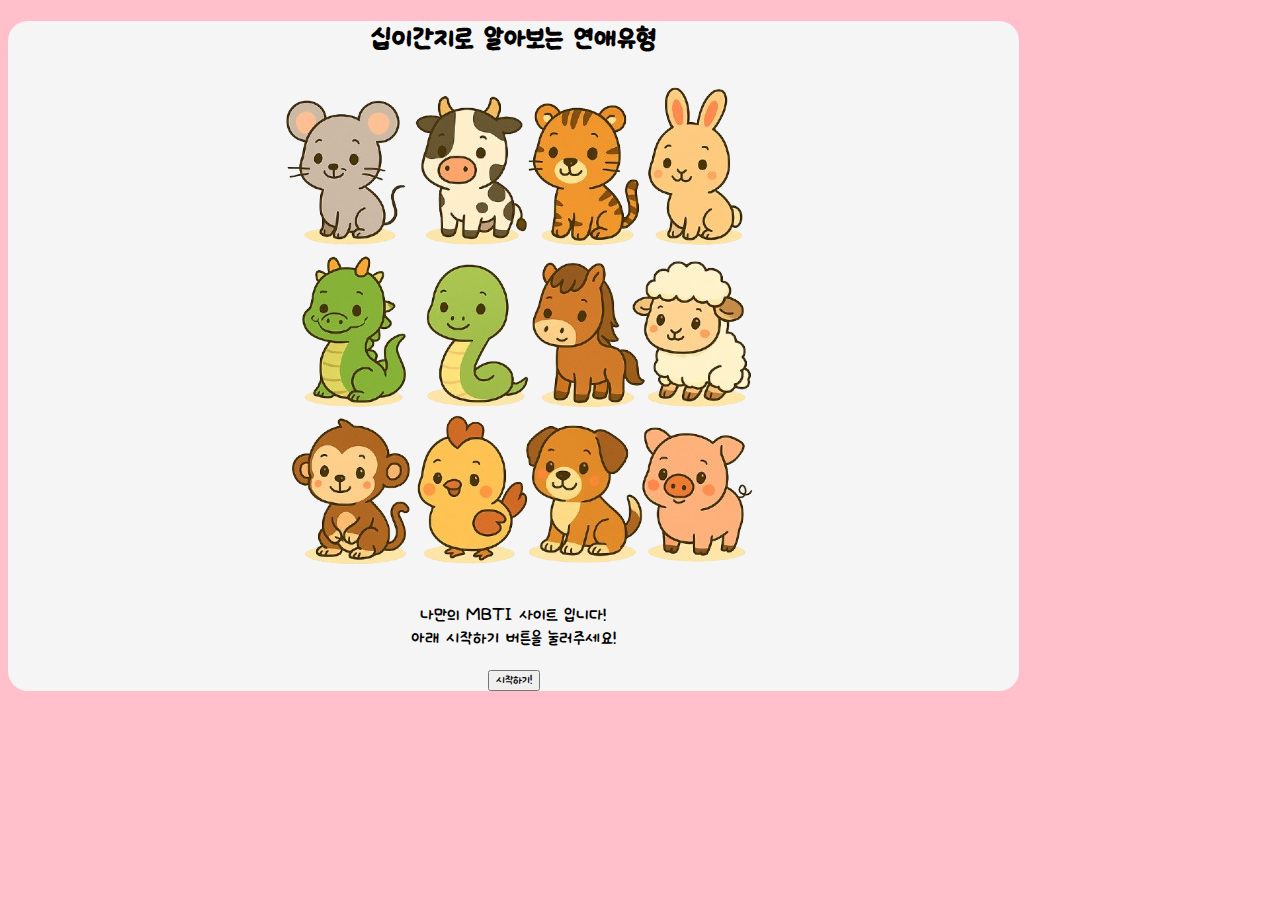
<file: index.html>
<!DOCTYPE html>
<html lang="ko" dir="ltr">

<head>
    <meta charset="utf-8">
    <meta name="viewport" content="width=device-width, initial-scale=1">
    <meta name="author" content="SeoilSoft">
    <meta name="keywords" content="십이간지 연애유형">
    <meta name="description" content="십이간지 연애유형">

    <!-- sns share -->
    <meta property="og:url" content="https://12animaltype.netlify.app" />
    <meta property="og:title" content="십이간지 연애유형" />
    <meta property="og:type" content="website" />
    <meta property="og:image" content="./img/main.png" />
    <meta property="og:description" content="십이간지로 알아보는 연애유형" />

    <!-- favicon -->
    <link rel="showrtcut icon" href="./img/favicon.ico">
    <link rel="apple-touch-icon-precomposed" href="./img/favicon.ico">

    <title>십이간지 연애유형</title>

    <!-- Bootstrap 제공 -->
    <link href="https://cdn.jsdelivr.net/npm/bootstrap@5.3.6/dist/css/bootstrap.min.css" rel="stylesheet"
        integrity="sha384-4Q6Gf2aSP4eDXB8Miphtr37CMZZQ5oXLH2yaXMJ2w8e2ZtHTl7GptT4jmndRuHDT" crossorigin="anonymous">

    <link rel="stylesheet" href="./css/default.css">
    <link rel="stylesheet" href="./css/main.css">
    <link rel="stylesheet" href="./css/qna.css">
    <link rel="stylesheet" href="./css/animation.css">
    <link rel="stylesheet" href="./css/result.css">
    <script src="https://t1.kakaocdn.net/kakao_js_sdk/2.7.5/kakao.min.js"
        integrity="sha384-dok87au0gKqJdxs7msEdBPNnKSRT+/mhTVzq+qOhcL464zXwvcrpjeWvyj1kCdq6"
        crossorigin="anonymous"></script>
    <script>
        Kakao.init('Jc224c78c731305fbf535f581bf6623b4');
        Kakao.isInitialized();
    </script>
</head>

<body>

    <div class="container">
        <!-- class="mx-auto: 여백 자동으로 중앙 -->
        <section id="main" class="mx-auto my-5 py-5 px-3">
            <h1>십이간지로 알아보는 연애유형</h3>
                <div class="col-lg-6 com-md-8 col-sm-10 col-12 mx-auto">
                    <img src="./img/main.png" alt="mainImage" class="img-fluid">
                </div>

                <p>
                    나만의 MBTI 사이트 입니다!<br>
                    아래 시작하기 버튼을 눌러주세요!


                </p>
                <button type="button" class="btn btn-outline-danger mt-3" onclick="begin()">시작하기!</button>


        </section>
        <section id="qna">
            <div class="status mx-auto mt-5">
                <div class="statusBar">

                </div>
            </div>
            <div class="qBox my-5 py-3 mx-auto">

            </div>

            <div class="answerBox">

            </div>


        </section>

        <section id="result" class="mx-auto my-5 py-5 px-3">
            <h1>당신의 결과는?!</h3>
                <div class="resultName">

                </div>
                <div id="resultImg" class="my-3 col-lg-6 com-md-8 col-sm-10 col-12 mx-auto">
                </div>
                <div class="resultDesc">
                </div>
                <button type="button" class="kakao mt-3 py-2 px-3" onclick="setShare()">공유하기!</button>

        </section>
        <script src="./js/data.js" charset="utf-8"></script>
        <script src="./js/start.js" charset="utf-8"></script>
        <script src="./js/share.js" charset="utf-8"></script>
    </div>
</body>

</html>
</file>
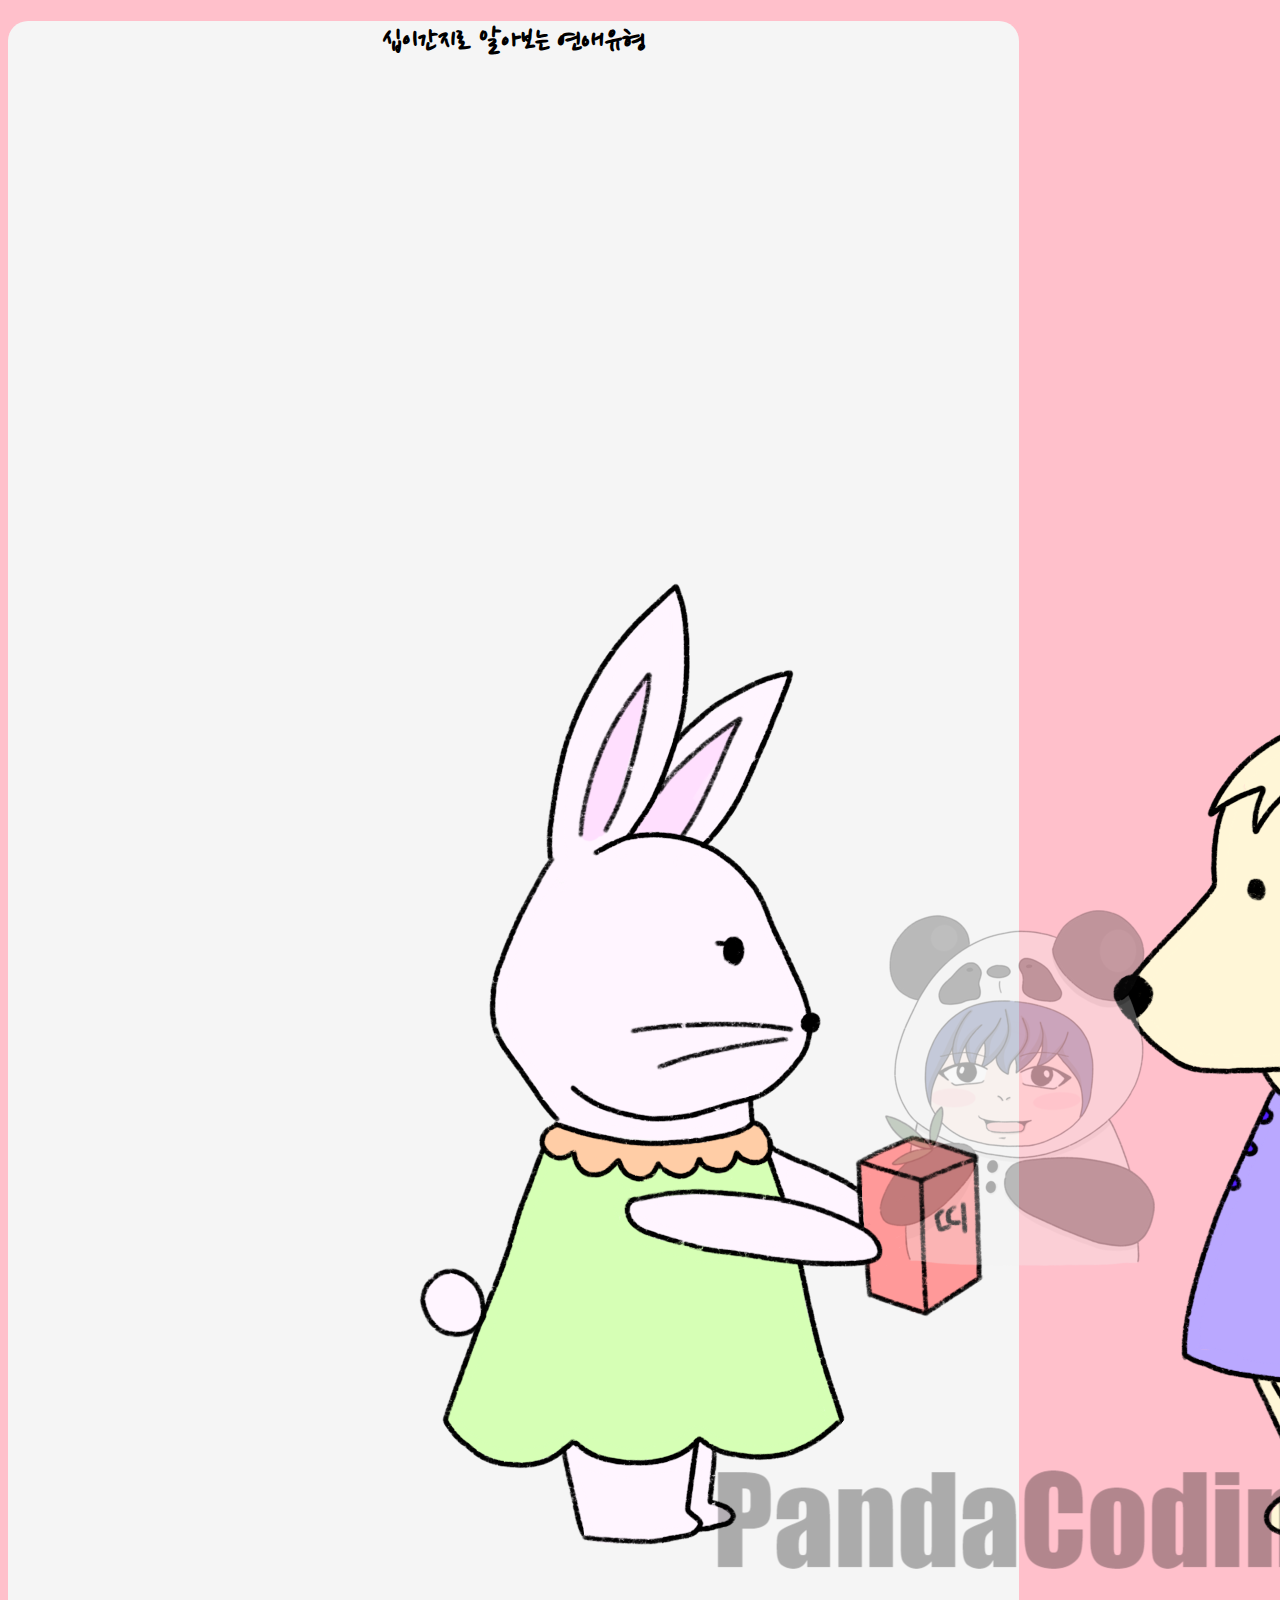
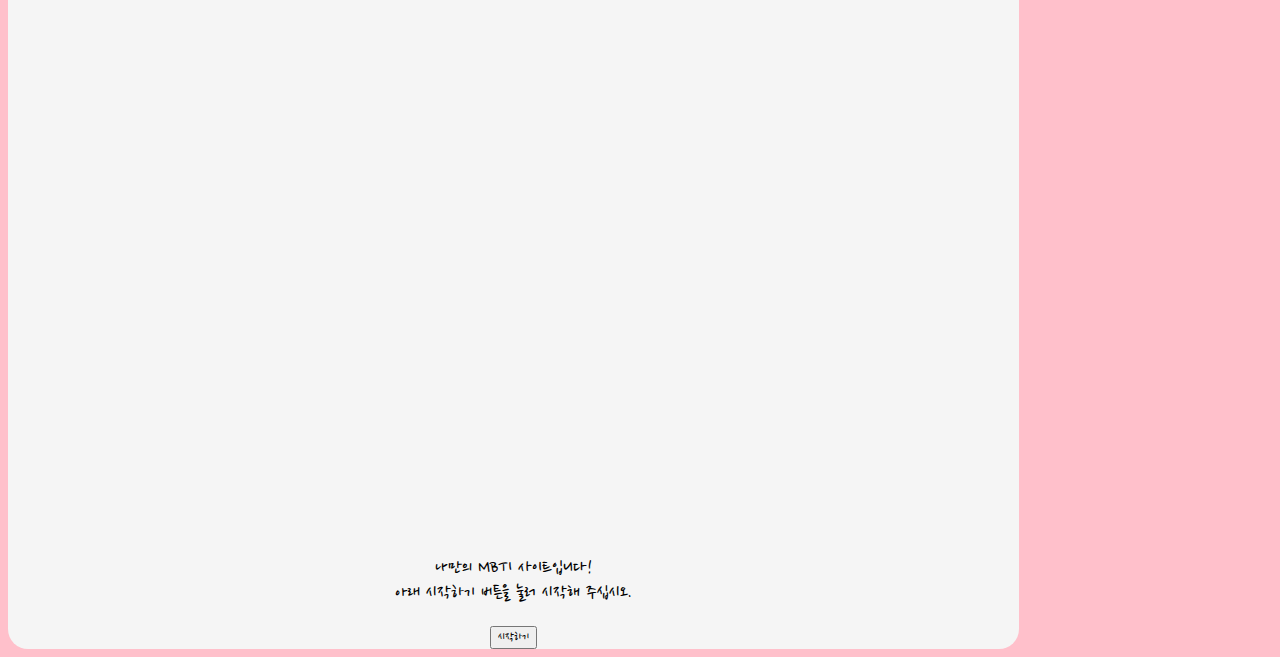
<file: 1. MyMBTI 참고용/MyMBTI-main/#1. Main Page/index.html>
<!DOCTYPE html>
<html lang="ko" dir="ltr">

<head>
  <meta charset="utf-8">
  <meta name="viewport" content="width=device-width, initial-scale=1">

  <title></title>
  <link href="https://cdn.jsdelivr.net/npm/bootstrap@5.0.0-beta2/dist/css/bootstrap.min.css" rel="stylesheet" integrity="sha384-BmbxuPwQa2lc/FVzBcNJ7UAyJxM6wuqIj61tLrc4wSX0szH/Ev+nYRRuWlolflfl" crossorigin="anonymous">
  <link rel="preconnect" href="https://fonts.gstatic.com">
  <link href="https://fonts.googleapis.com/css2?family=Nanum+Pen+Script&display=swap" rel="stylesheet">
  <link rel="stylesheet" href="./css/default.css">
  <link rel="stylesheet" href="./css/main.css">
</head>

<body>
  <div class="container">
    <section id="main" class="mx-auto my-5 py-5 px-3">
      <h1>십이간지로 알아보는 연애유형</h1>
      <div class="col-lg-6 col-md-8 col-sm-10 col-12 mx-auto">
        <img src="./img/main.png" alt="mainImage" class="img-fluid">
      </div>
      <p>
        나만의 MBTI 사이트입니다! <br>
        아래 시작하기 버튼을 눌러 시작해 주십시오.
      </p>
      <button type="button" class="btn btn-outline-danger mt-3" onclick="js:begin()">시작하기</button>
    </section>
    <section id="qna">
      <div class="status mx-auto mt-5">
        <div class="statusBar">
        </div>
      </div>
      <div class="qBox my-5 py-3 mx-auto">

      </div>
      <div class="answerBox">

      </div>
    </section>
    <section id="result">
      
    </section>
    <script src="./js/data.js" charset="utf-8"></script>
    <script src="./js/start.js" charset="utf-8"></script>
  </div>
</body>

</html>
</file>
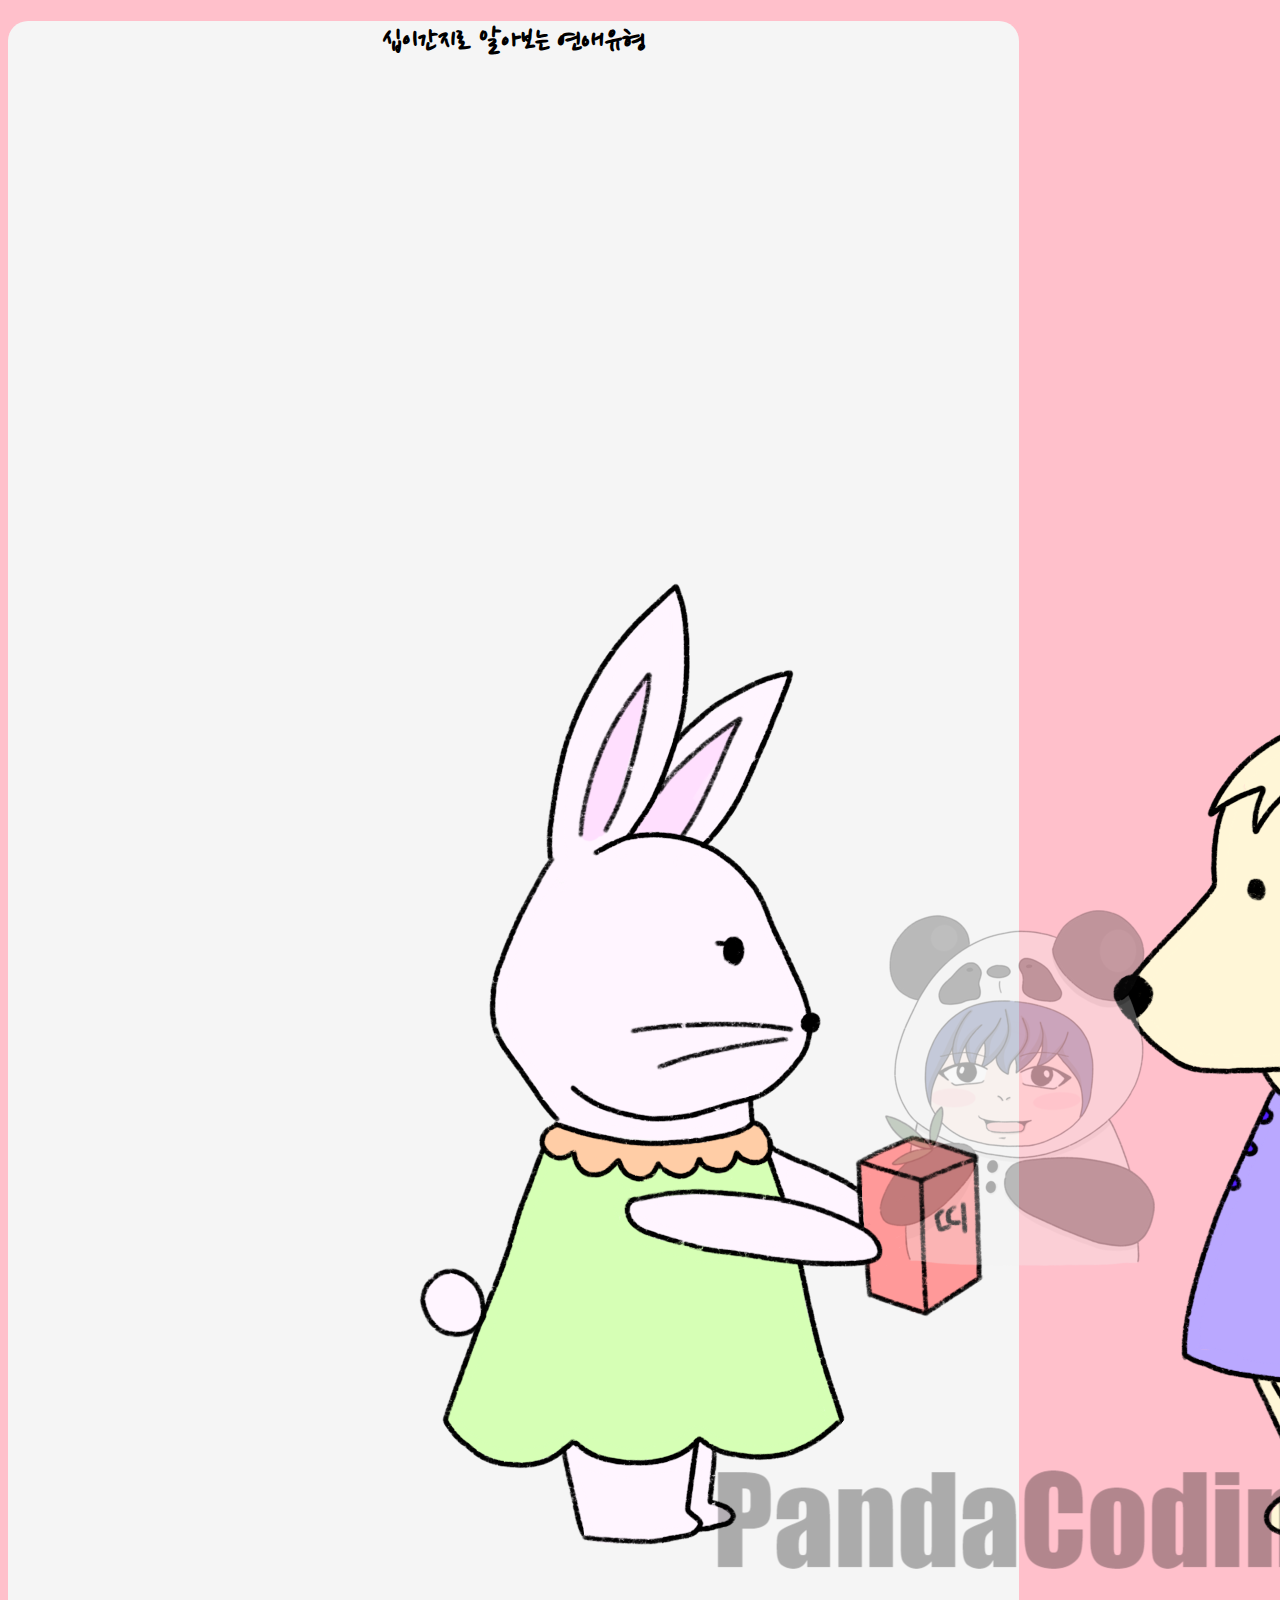
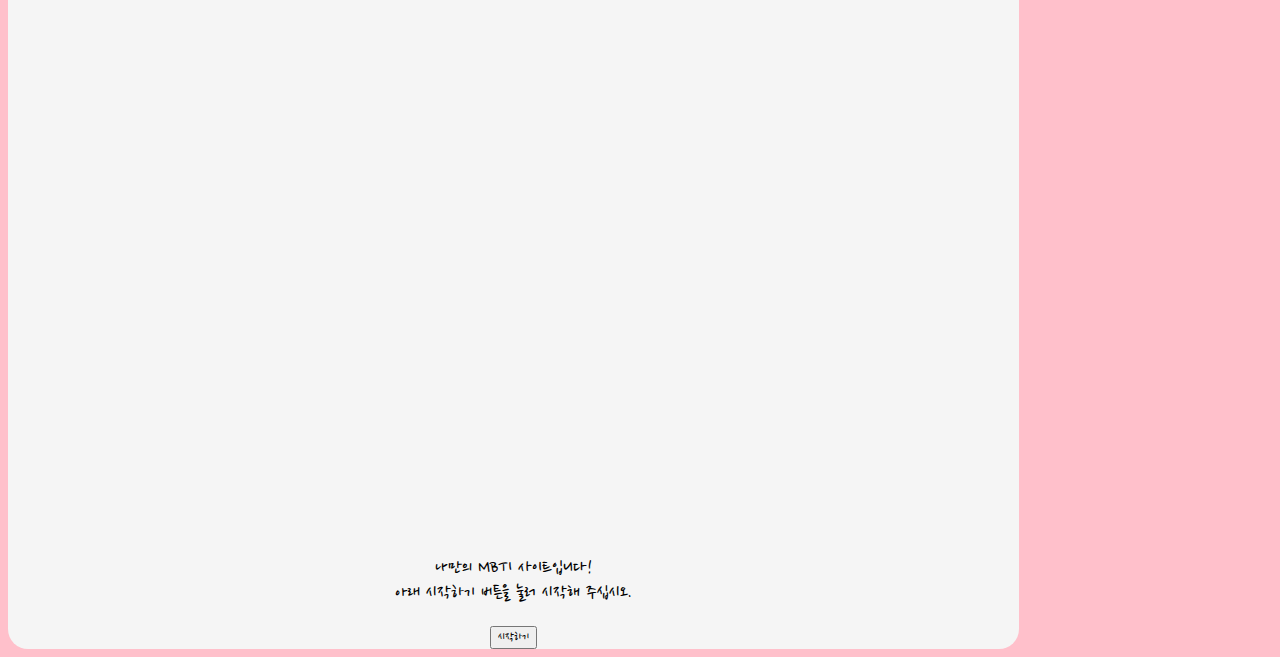
<file: 1. MyMBTI 참고용/MyMBTI-main/#2. QnA Page/index.html>
<!DOCTYPE html>
<html lang="ko" dir="ltr">

<head>
  <meta charset="utf-8">
  <meta name="viewport" content="width=device-width, initial-scale=1">

  <title></title>
  <link href="https://cdn.jsdelivr.net/npm/bootstrap@5.0.0-beta2/dist/css/bootstrap.min.css" rel="stylesheet" integrity="sha384-BmbxuPwQa2lc/FVzBcNJ7UAyJxM6wuqIj61tLrc4wSX0szH/Ev+nYRRuWlolflfl" crossorigin="anonymous">
  <link rel="preconnect" href="https://fonts.gstatic.com">
  <link href="https://fonts.googleapis.com/css2?family=Nanum+Pen+Script&display=swap" rel="stylesheet">
  <link rel="stylesheet" href="./css/default.css">
  <link rel="stylesheet" href="./css/main.css">
  <link rel="stylesheet" href="./css/qna.css">
  <link rel="stylesheet" href="./css/animation.css">
</head>

<body>
  <div class="container">
    <section id="main" class="mx-auto my-5 py-5 px-3">
      <h1>십이간지로 알아보는 연애유형</h1>
      <div class="col-lg-6 col-md-8 col-sm-10 col-12 mx-auto">
        <img src="./img/main.png" alt="mainImage" class="img-fluid">
      </div>
      <p>
        나만의 MBTI 사이트입니다! <br>
        아래 시작하기 버튼을 눌러 시작해 주십시오.
      </p>
      <button type="button" class="btn btn-outline-danger mt-3" onclick="js:begin()">시작하기</button>
    </section>
    <section id="qna">
      <div class="status mx-auto mt-5">
        <div class="statusBar">
        </div>
      </div>
      <div class="qBox my-5 py-3 mx-auto">

      </div>
      <div class="answerBox">

      </div>
    </section>
    <section id="result">
      
    </section>
    <script src="./js/data.js" charset="utf-8"></script>
    <script src="./js/start.js" charset="utf-8"></script>
  </div>
</body>

</html>
</file>
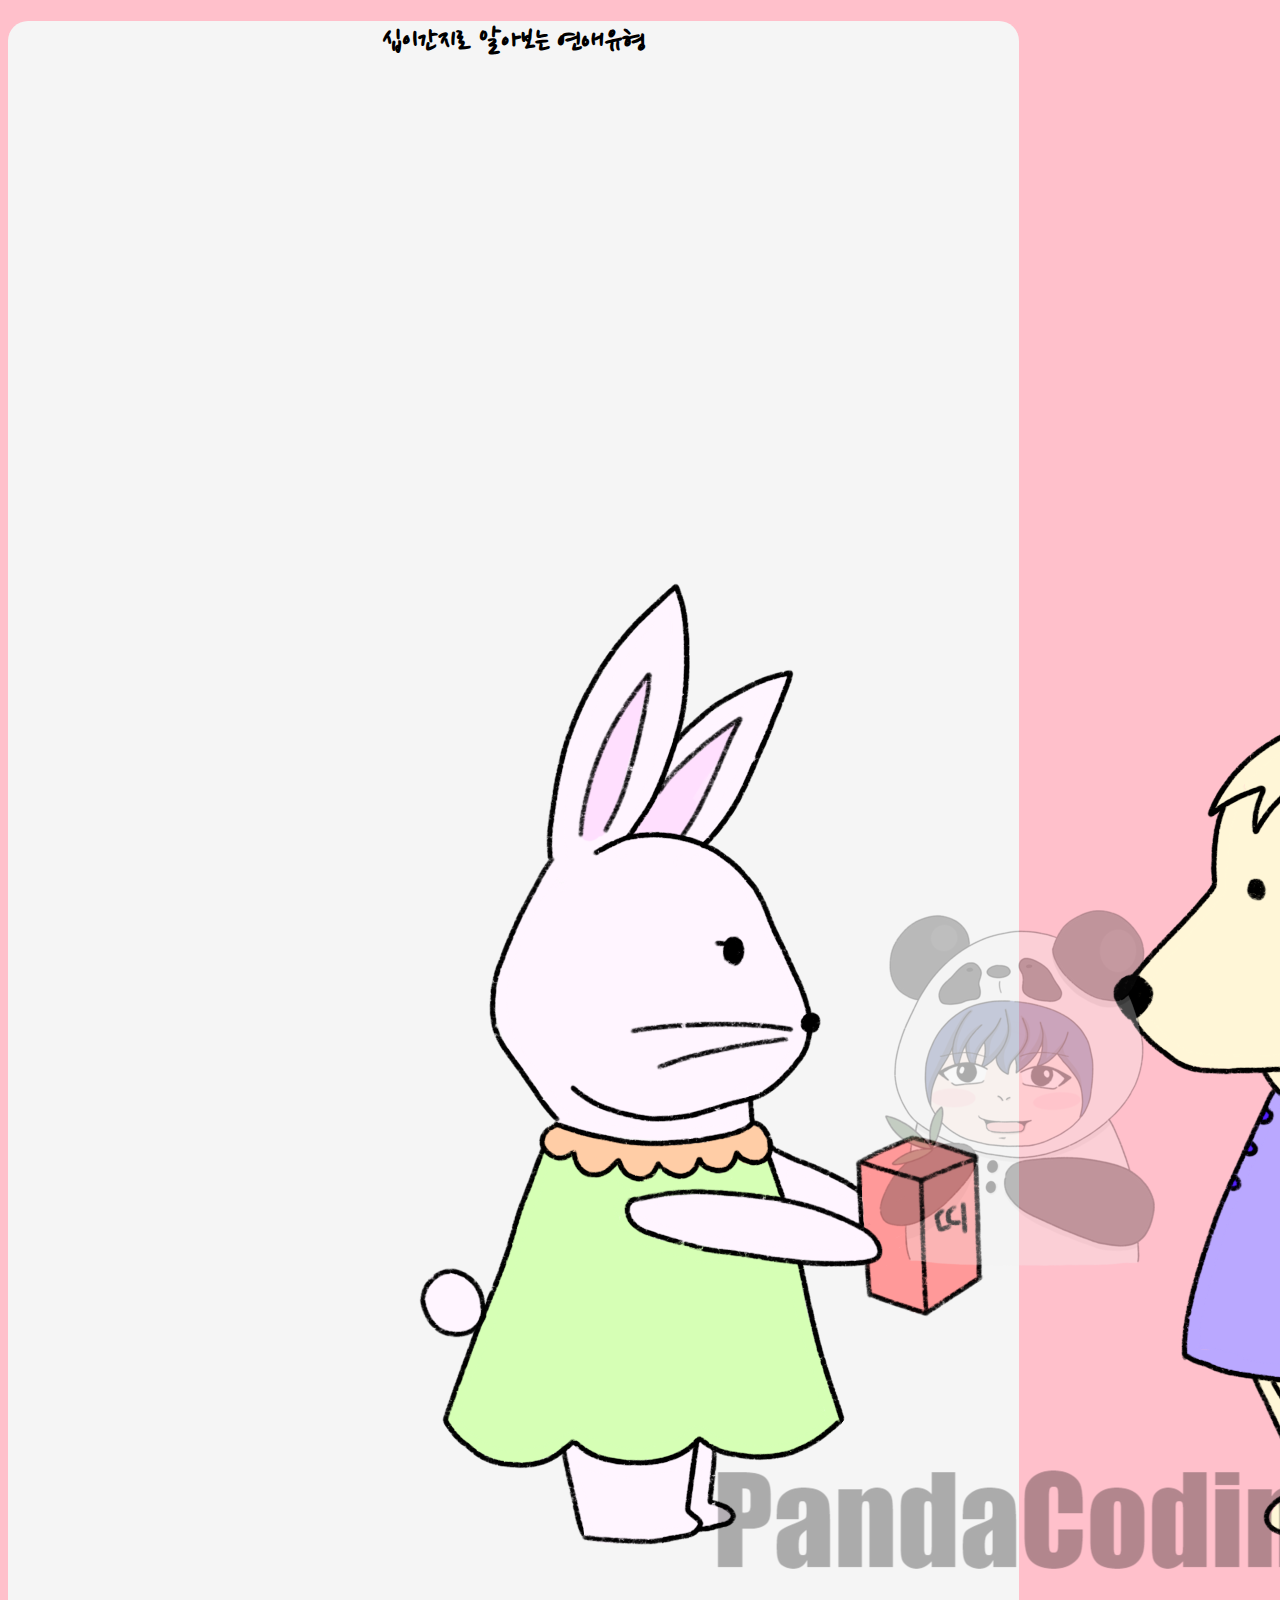
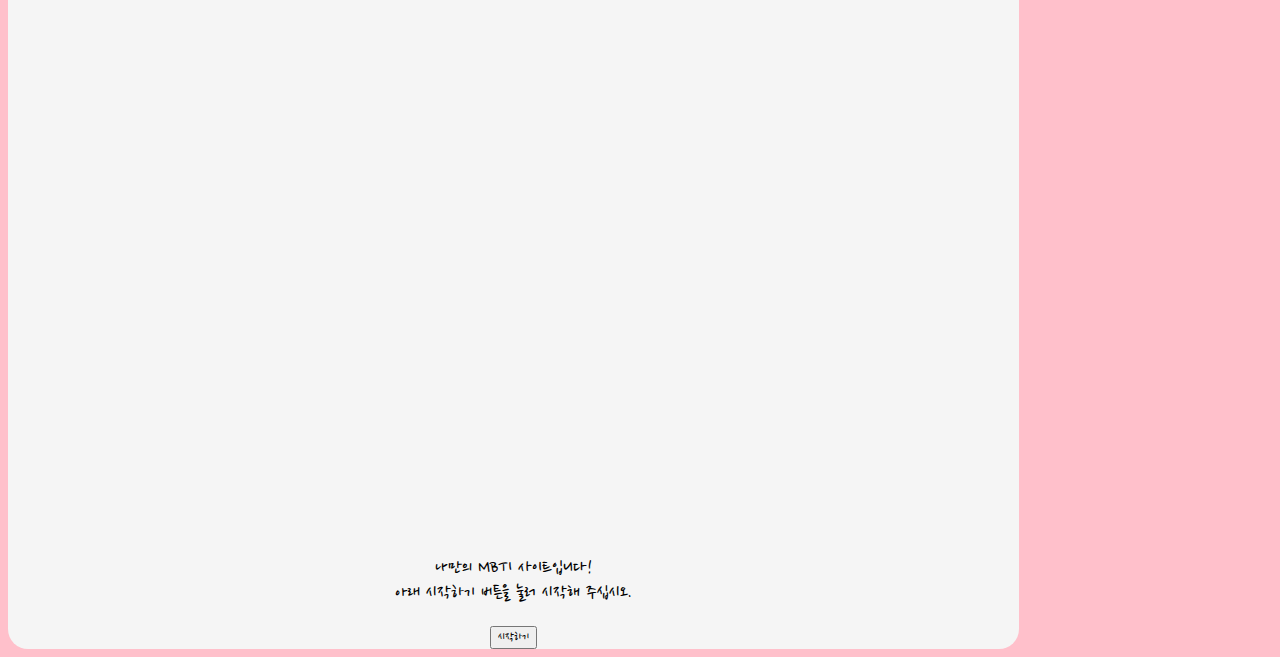
<file: 1. MyMBTI 참고용/MyMBTI-main/#4. Share Page/index.html>
<!DOCTYPE html>
<html lang="ko" dir="ltr">

<head>
  <meta charset="utf-8">
  <meta name="viewport" content="width=device-width, initial-scale=1">
  <meta name="author" content="PandaCoding">
  <meta name="keywords" content="십이간지 연애유형">
  <meta name="description" content="십이간지 연애유형">

  <!-- sns share -->
  <meta property="og:url" content="https://twelvelovetype.netlify.app" />
  <meta property="og:title" content="십이간지 연애유형" />
  <meta property="og:type" content="website" />
  <meta property="og:image" content="img/share.png" />
  <meta property="og:description" content="십이간지로 알아보는 연애유형" />

  <!--favicon-->
  <link rel="shortcut icon" href="img/favicon.ico">
  <link rel="apple-touch-icon-precomposed" href="img/favicon.ico" />

  <title>십이간지 연애유형</title>
  <link href="https://cdn.jsdelivr.net/npm/bootstrap@5.0.0-beta2/dist/css/bootstrap.min.css" rel="stylesheet" integrity="sha384-BmbxuPwQa2lc/FVzBcNJ7UAyJxM6wuqIj61tLrc4wSX0szH/Ev+nYRRuWlolflfl" crossorigin="anonymous">
  <link rel="preconnect" href="https://fonts.gstatic.com">
  <link href="https://fonts.googleapis.com/css2?family=Nanum+Pen+Script&display=swap" rel="stylesheet">
  <link rel="stylesheet" href="./css/default.css">
  <link rel="stylesheet" href="./css/main.css">
  <link rel="stylesheet" href="./css/qna.css">
  <link rel="stylesheet" href="./css/animation.css">
  <link rel="stylesheet" href="./css/result.css">
  <script src="https://developers.kakao.com/sdk/js/kakao.js"></script>
  <script>
    Kakao.init(JavaScript Key);
    Kakao.isInitialized();
  </script>
</head>

<body>
  <div class="container">
    <section id="main" class="mx-auto my-5 py-5 px-3">
      <h1>십이간지로 알아보는 연애유형</h1>
      <div class="col-lg-6 col-md-8 col-sm-10 col-12 mx-auto">
        <img src="./img/main.png" alt="mainImage" class="img-fluid">
      </div>
      <p>
        나만의 MBTI 사이트입니다! <br>
        아래 시작하기 버튼을 눌러 시작해 주십시오.
      </p>
      <button type="button" class="btn btn-outline-danger mt-3" onclick="js:begin()">시작하기</button>
    </section>
    <section id="qna">
      <div class="status mx-auto mt-5">
        <div class="statusBar">
        </div>
      </div>
      <div class="qBox my-5 py-3 mx-auto">

      </div>
      <div class="answerBox">

      </div>
    </section>
    <section id="result" class="mx-auto my-5 py-5 px-3">
      <h1>당신의 결과는?!</h1>
      <div class="resultname">

      </div>
      <div id="resultImg" class="my-3 col-lg-6 col-md-8 col-sm-10 col-12 mx-auto">

      </div>
      <div class="resultDesc">

      </div>
      <button type="button" class="kakao mt-3 py-2 px-3" onclick="js:setShare()">공유하기</button>
    </section>
    <script src="./js/data.js" charset="utf-8"></script>
    <script src="./js/start.js" charset="utf-8"></script>
    <script src="./js/share.js" charset="utf-8"></script>
  </div>
</body>

</html>
</file>
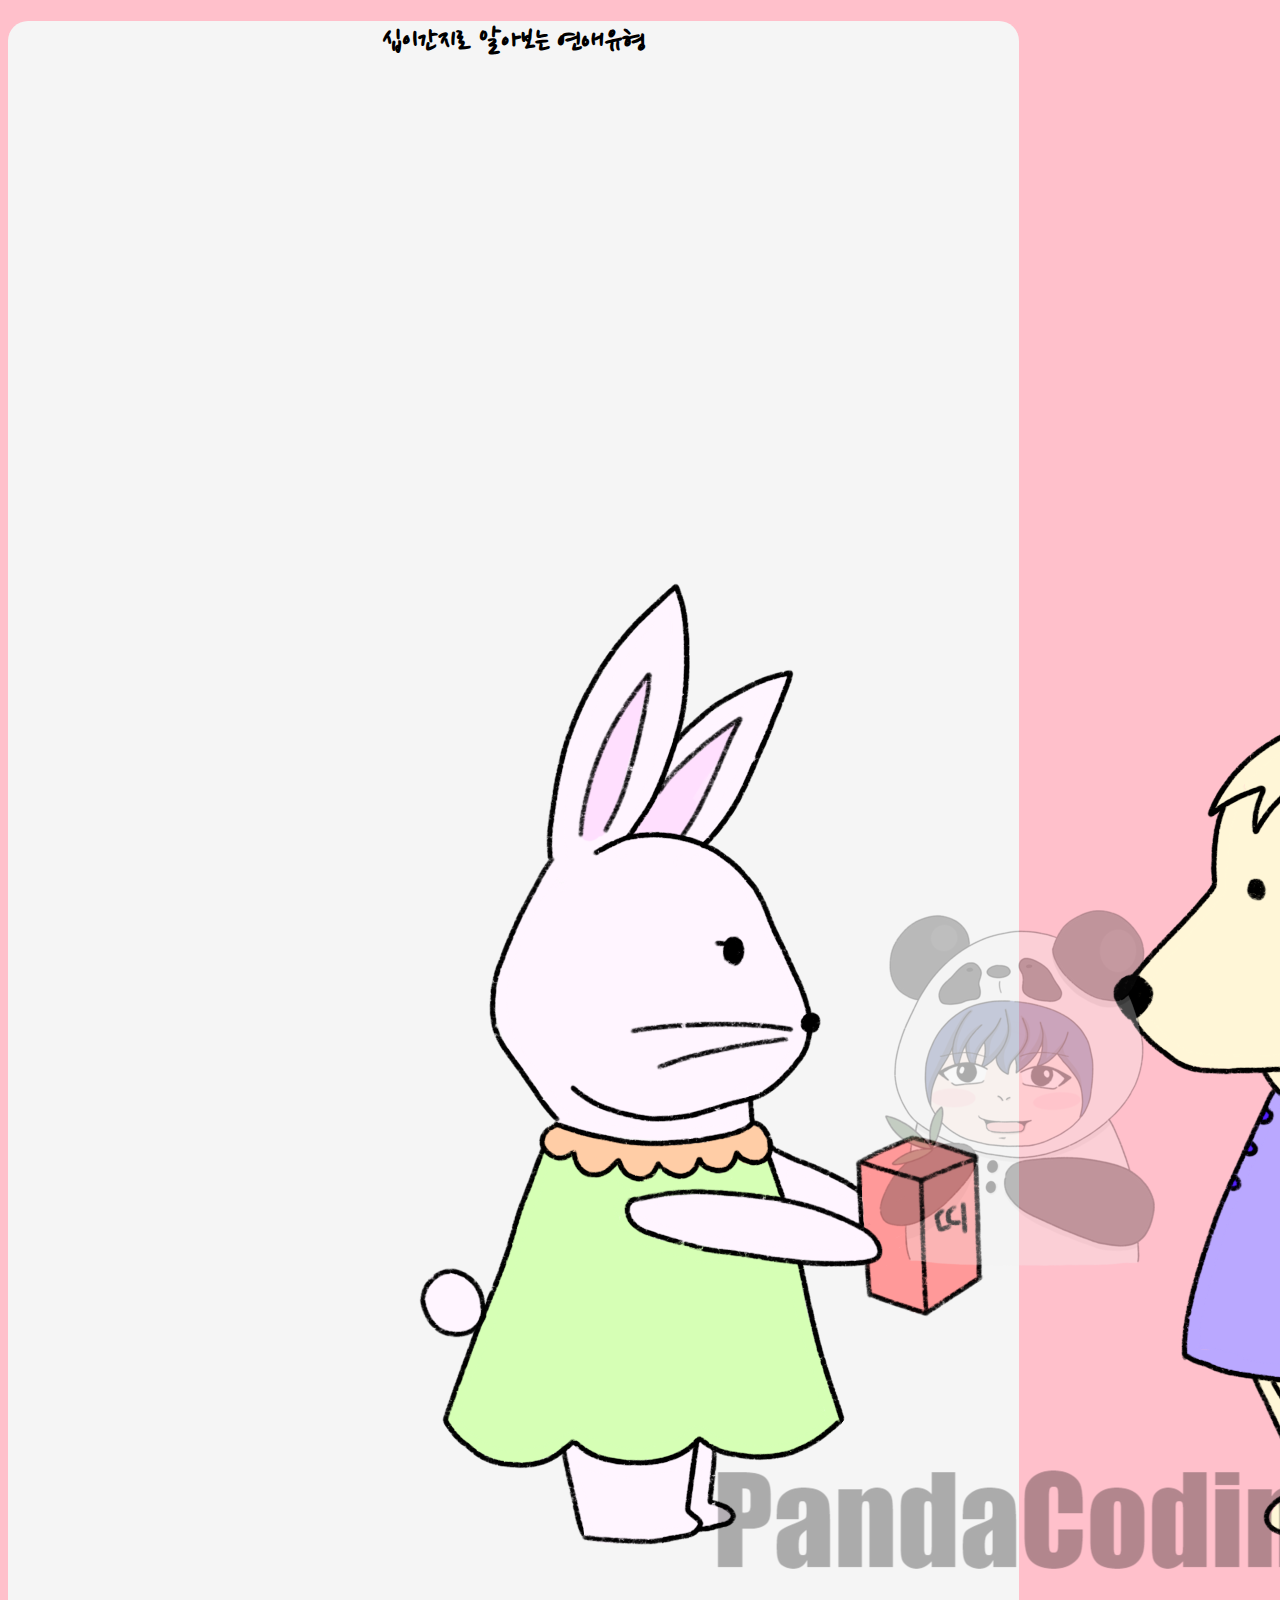
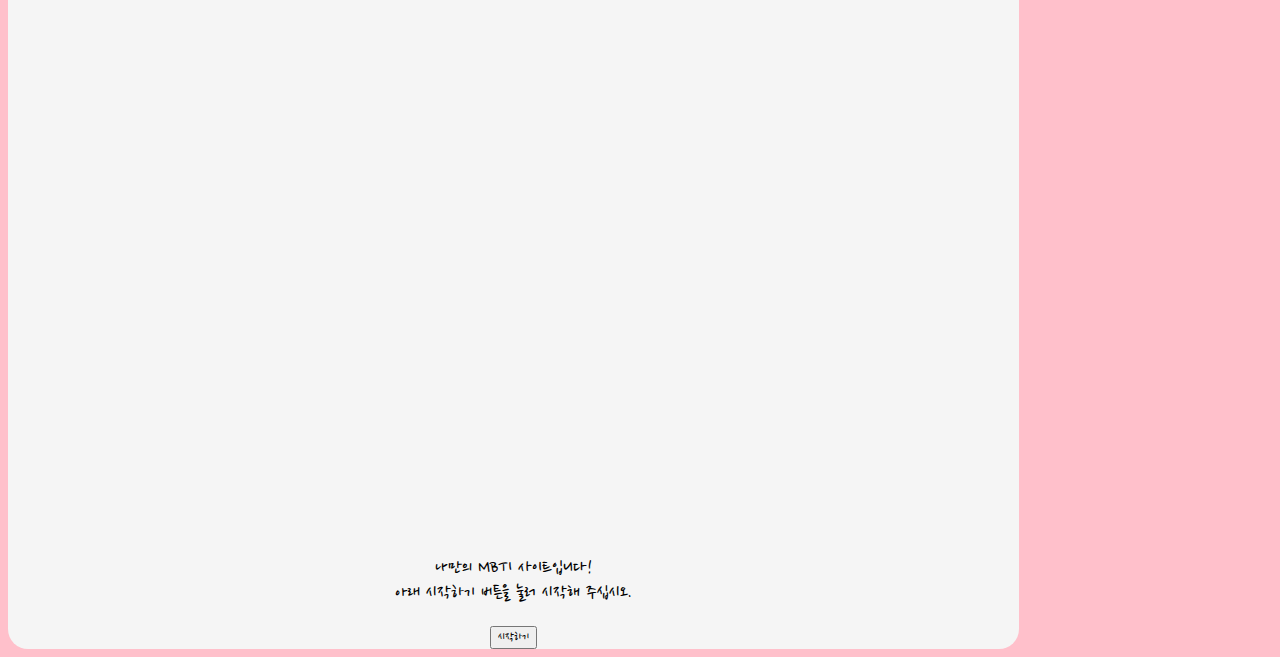
<file: 1. MyMBTI 참고용/MyMBTI-main/#5. Img Version/index.html>
<!DOCTYPE html>
<html lang="ko" dir="ltr">

<head>
  <meta charset="utf-8">
  <meta name="viewport" content="width=device-width, initial-scale=1">
  <meta name="author" content="PandaCoding">
  <meta name="keywords" content="십이간지 연애유형">
  <meta name="description" content="십이간지 연애유형">

  <!-- sns share -->
  <meta property="og:url" content="https://twelvelovetype.netlify.app" />
  <meta property="og:title" content="십이간지 연애유형" />
  <meta property="og:type" content="website" />
  <meta property="og:image" content="img/share.png" />
  <meta property="og:description" content="십이간지로 알아보는 연애유형" />

  <!--favicon-->
  <link rel="shortcut icon" href="img/favicon.ico">
  <link rel="apple-touch-icon-precomposed" href="img/favicon.ico" />

  <title>십이간지 연애유형</title>
  <link href="https://cdn.jsdelivr.net/npm/bootstrap@5.0.0-beta2/dist/css/bootstrap.min.css" rel="stylesheet" integrity="sha384-BmbxuPwQa2lc/FVzBcNJ7UAyJxM6wuqIj61tLrc4wSX0szH/Ev+nYRRuWlolflfl" crossorigin="anonymous">
  <link rel="preconnect" href="https://fonts.gstatic.com">
  <link href="https://fonts.googleapis.com/css2?family=Nanum+Pen+Script&display=swap" rel="stylesheet">
  <link rel="stylesheet" href="./css/default.css">
  <link rel="stylesheet" href="./css/main.css">
  <link rel="stylesheet" href="./css/qna.css">
  <link rel="stylesheet" href="./css/animation.css">
  <link rel="stylesheet" href="./css/result.css">
  <script src="https://developers.kakao.com/sdk/js/kakao.js"></script>
  <script>
  //Kakao.init(JavaScript Key);
  //Kakao.isInitialized();
  </script>
</head>

<body>
  <div class="container">
    <section id="main" class="mx-auto my-5 py-5 px-3">
      <h1>십이간지로 알아보는 연애유형</h1>
      <div class="col-lg-6 col-md-8 col-sm-10 col-12 mx-auto">
        <img src="./img/main.png" alt="mainImage" class="img-fluid">
      </div>
      <p>
        나만의 MBTI 사이트입니다! <br>
        아래 시작하기 버튼을 눌러 시작해 주십시오.
      </p>
      <button type="button" class="btn btn-outline-danger mt-3" onclick="js:begin()">시작하기</button>
    </section>
    <section id="qna">
      <div class="status mx-auto mt-5">
        <div class="statusBar">
        </div>
      </div>
      <div class="qBox my-5 py-3 mx-auto">

      </div>

      <div class="row row-cols-1 row-cols-md-2 g-2 answerBox mx-auto">
        <div class="col">
          <div class="card">
            <img src="./img/main.png" class="card-img-top leftImage" alt="...">
          </div>
        </div>
        <div class="col">
          <div class="card">
            <img src="./img/main.png" class="card-img-top rightImage" alt="...">
          </div>
        </div>
      </div>

    </section>
    <section id="result" class="mx-auto my-5 py-5 px-3">
      <h1>당신의 결과는?!</h1>
      <div class="resultname">

      </div>
      <div id="resultImg" class="my-3 col-lg-6 col-md-8 col-sm-10 col-12 mx-auto">

      </div>
      <div class="resultDesc">

      </div>
      <button type="button" class="kakao mt-3 py-2 px-3" onclick="js:setShare()">공유하기</button>
    </section>

    <script src="./js/data.js" charset="utf-8"></script>
    <script src="./js/start.js" charset="utf-8"></script>
    <script src="./js/share.js" charset="utf-8"></script>
  </div>
</body>

</html>
</file>
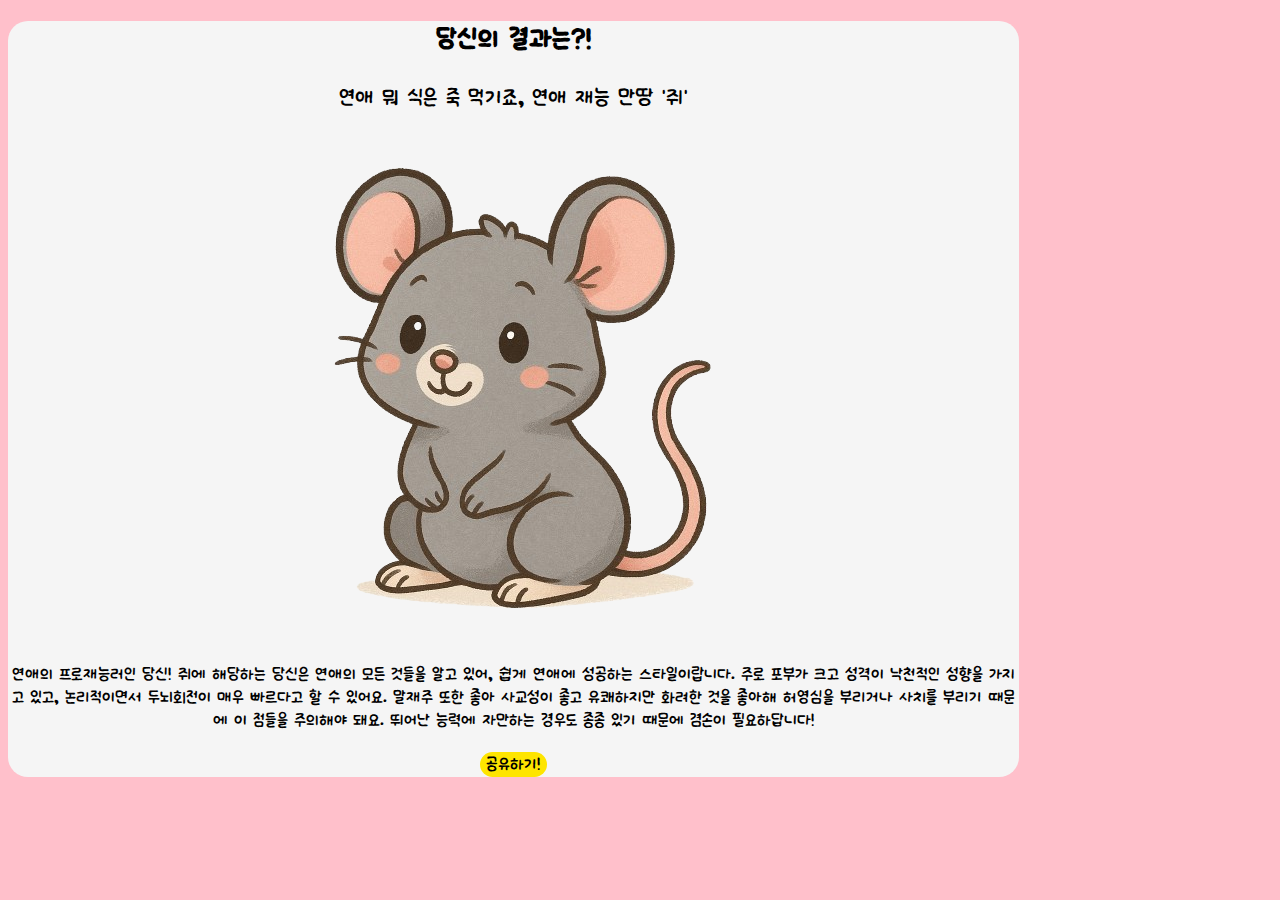
<file: page/result-0.html>
<!DOCTYPE html>
<html lang="ko" dir="ltr">

<head>
    <meta charset="utf-8">
    <title></title>


    <meta charset="utf-8">
    <meta name="viewport" content="width=device-width, initial-scale=1">
    <meta name="author" content="SeoilSoft">
    <meta name="keywords" content="십이간지 연애유형">
    <meta name="description" content="십이간지 연애유형">

    <!-- sns share -->
    <meta property="og:url" content="https://12animaltype.netlify.app" />
    <meta property="og:title" content="십이간지 연애유형" />
    <meta property="og:type" content="website" />
    <meta property="og:image" content="./img/main.png" />
    <meta property="og:description" content="십이간지로 알아보는 연애유형" />

    <!-- favicon -->
    <link rel="showrtcut icon" href="./img/favicon.ico">
    <link rel="apple-touch-icon-precomposed" href="./img/favicon.ico">

    <title>십이간지 연애유형</title>

    <!-- Bootstrap 제공 -->
    <link href="https://cdn.jsdelivr.net/npm/bootstrap@5.3.6/dist/css/bootstrap.min.css" rel="stylesheet"
        integrity="sha384-4Q6Gf2aSP4eDXB8Miphtr37CMZZQ5oXLH2yaXMJ2w8e2ZtHTl7GptT4jmndRuHDT" crossorigin="anonymous">

    <link rel="stylesheet" href="../css/default.css">
    <link rel="stylesheet" href="../css/result.css">
</head>

<body>
    <section id="shareResult" class="mx-auto my-5 py-5 px-3">
        <h1>당신의 결과는?!</h3>
            <div class="resultName">
                <p>
                    연애 뭐 식은 죽 먹기죠, 연애 재능 만땅 '쥐'
                </p>
            </div>
            <div id="resultImg" class="my-3 col-lg-6 com-md-8 col-sm-10 col-12 mx-auto">
                <img src="../img/image-0.png" alt="0" class="img-fluid">
            </div>
            <div class="resultDesc">
                <p>
                    연애의 프로재능러인 당신! 쥐에 해당하는 당신은 연애의 모든 것들을 알고 있어, 쉽게 연애에 성공하는 스타일이랍니다. 주로 포부가 크고 성격이 낙천적인 성향을 가지고 있고, 논리적이면서 두뇌회전이 매우 빠르다고 할 수 있어요. 말재주 또한 좋아 사교성이 좋고 유쾌하지만 화려한 것을 좋아해 허영심을 부리거나 사치를 부리기 때문에 이 점들을 주의해야 돼요. 뛰어난 능력에 자만하는 경우도 종종 있기 때문에 겸손이 필요하답니다! 
                </p>
            </div>
            <button type="button" class="kakao mt-3 py-2 px-3 ">공유하기!</button>

    </section>
</body>

</html>
</file>
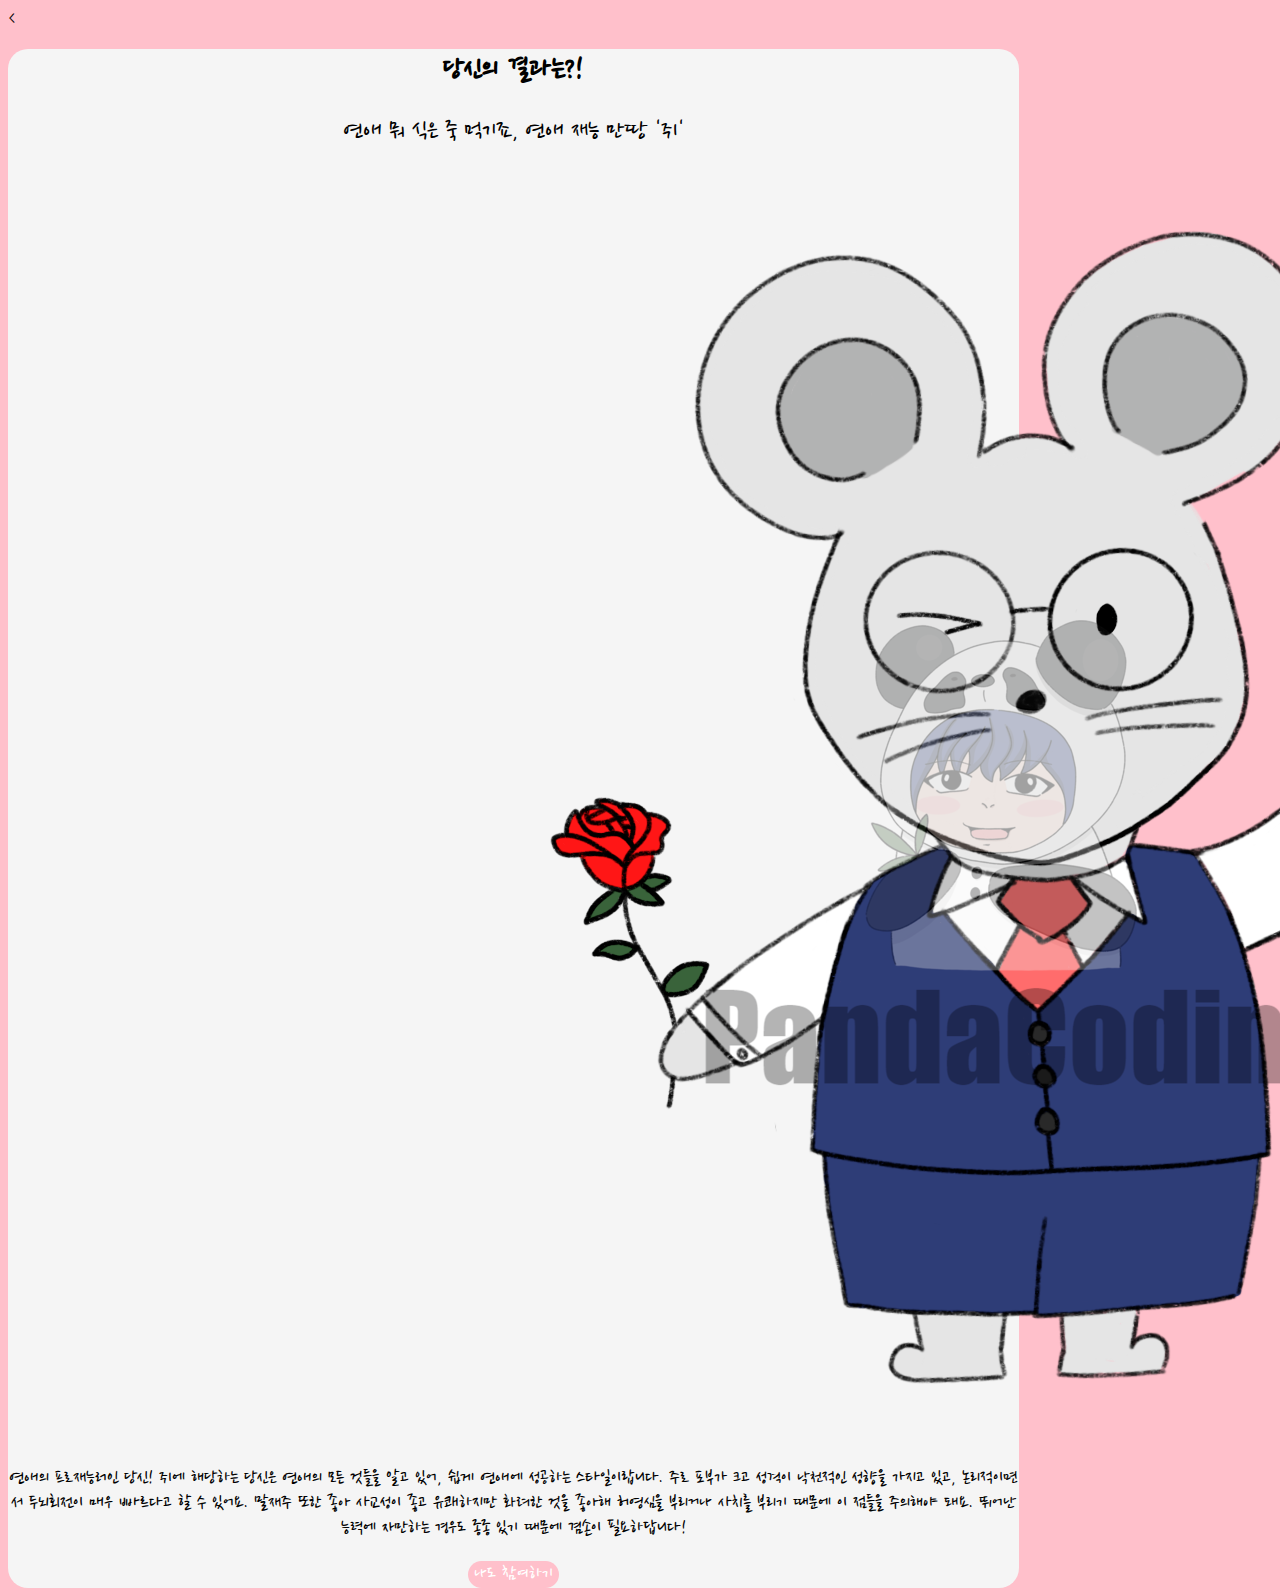
<file: 1. MyMBTI 참고용/MyMBTI-main/#4. Share Page/page/result-0.html>
<!DOCTYPE html>
<html lang="ko" dir="ltr">
  <head>
    <  <meta charset="utf-8">
      <meta name="viewport" content="width=device-width, initial-scale=1">
      <meta name="author" content="PandaCoding">
      <meta name="keywords" content="십이간지 연애유형">
      <meta name="description" content="십이간지 연애유형">

      <!-- sns share -->
      <meta property="og:url" content="https://twelvelovetype.netlify.app" />
      <meta property="og:title" content="십이간지 연애유형" />
      <meta property="og:type" content="website" />
      <meta property="og:image" content="../img/share.png" />
      <meta property="og:description" content="십이간지로 알아보는 연애유형" />

      <!--favicon-->
      <link rel="shortcut icon" href="../img/favicon.ico">
      <link rel="apple-touch-icon-precomposed" href="../img/favicon.ico" />

      <title>십이간지 연애유형</title>
      <link href="https://cdn.jsdelivr.net/npm/bootstrap@5.0.0-beta2/dist/css/bootstrap.min.css" rel="stylesheet" integrity="sha384-BmbxuPwQa2lc/FVzBcNJ7UAyJxM6wuqIj61tLrc4wSX0szH/Ev+nYRRuWlolflfl" crossorigin="anonymous">
      <link rel="preconnect" href="https://fonts.gstatic.com">
      <link href="https://fonts.googleapis.com/css2?family=Nanum+Pen+Script&display=swap" rel="stylesheet">
      <link rel="stylesheet" href="../css/default.css">
      <link rel="stylesheet" href="../css/result.css">
  </head>
  <body>
    <section id="shareResult" class="mx-auto my-5 py-5 px-3">
      <h1>당신의 결과는?!</h1>
      <div class="resultname">
        <p>연애 뭐 식은 죽 먹기죠, 연애 재능 만땅 '쥐'</p>
      </div>
      <div id="resultImg" class="my-3 col-lg-6 col-md-8 col-sm-10 col-12 mx-auto">
        <img src="../img/image-0.png" alt="0" class="img-fluid">
      </div>
      <div class="resultDesc">
        <p>연애의 프로재능러인 당신! 쥐에 해당하는 당신은 연애의 모든 것들을 알고 있어, 쉽게 연애에 성공하는 스타일이랍니다. 주로 포부가 크고 성격이 낙천적인 성향을 가지고 있고, 논리적이면서 두뇌회전이 매우 빠르다고 할 수 있어요. 말재주 또한 좋아 사교성이 좋고 유쾌하지만 화려한 것을 좋아해 허영심을 부리거나 사치를 부리기 때문에 이 점들을 주의해야 돼요. 뛰어난 능력에 자만하는 경우도 종종 있기 때문에 겸손이 필요하답니다!</p>
      </div>
      <script type="text/javascript">
        function moveHome(){
          location.href = "/index.html";
        }
      </script>
      <button type="button" class="gohome mt-3 py-2 px-3" onclick="js:moveHome()">나도 참여하기</button>
    </section>
  </body>
</html>
</file>
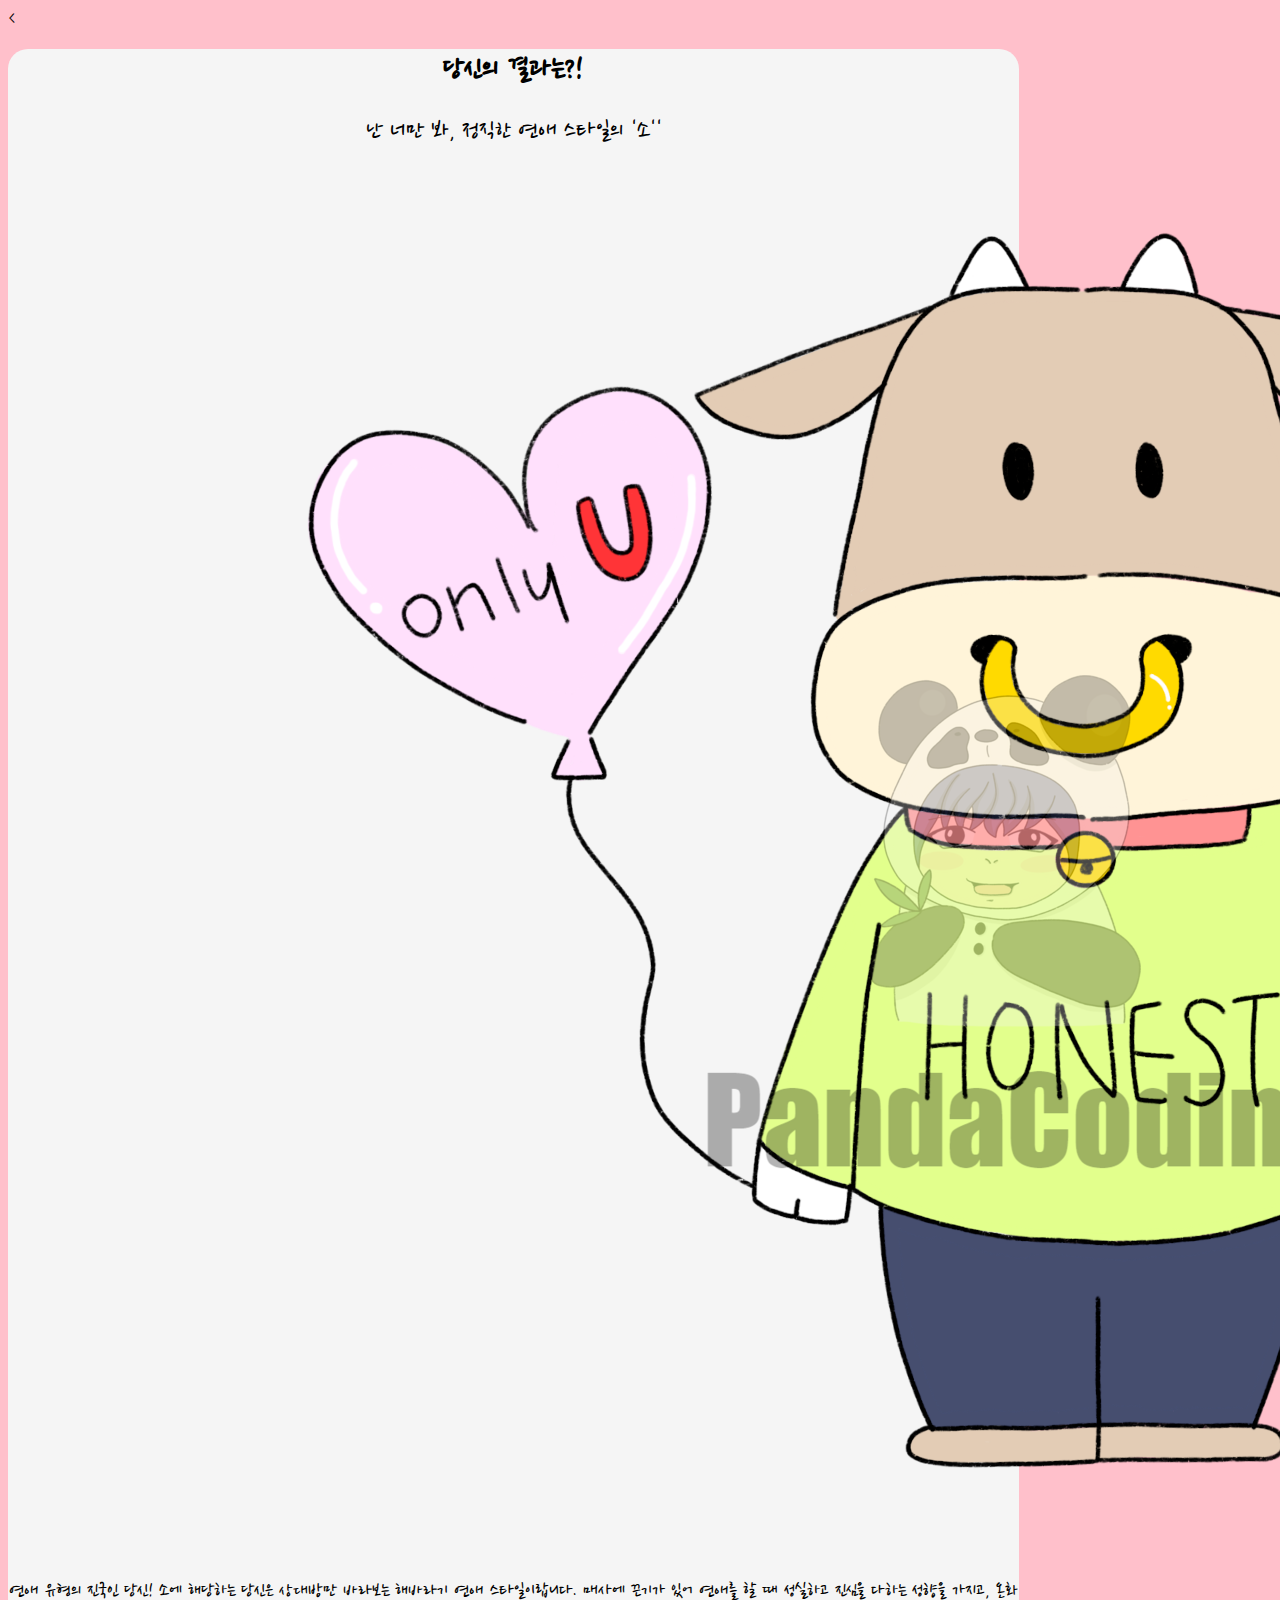
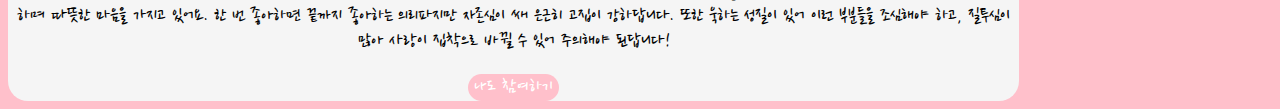
<file: 1. MyMBTI 참고용/MyMBTI-main/#4. Share Page/page/result-1.html>
<!DOCTYPE html>
<html lang="ko" dir="ltr">
  <head>
    <  <meta charset="utf-8">
      <meta name="viewport" content="width=device-width, initial-scale=1">
      <meta name="author" content="PandaCoding">
      <meta name="keywords" content="십이간지 연애유형">
      <meta name="description" content="십이간지 연애유형">

      <!-- sns share -->
      <meta property="og:url" content="https://twelvelovetype.netlify.app" />
      <meta property="og:title" content="십이간지 연애유형" />
      <meta property="og:type" content="website" />
      <meta property="og:image" content="../img/share.png" />
      <meta property="og:description" content="십이간지로 알아보는 연애유형" />

      <!--favicon-->
      <link rel="shortcut icon" href="../img/favicon.ico">
      <link rel="apple-touch-icon-precomposed" href="../img/favicon.ico" />

      <title>십이간지 연애유형</title>
      <link href="https://cdn.jsdelivr.net/npm/bootstrap@5.0.0-beta2/dist/css/bootstrap.min.css" rel="stylesheet" integrity="sha384-BmbxuPwQa2lc/FVzBcNJ7UAyJxM6wuqIj61tLrc4wSX0szH/Ev+nYRRuWlolflfl" crossorigin="anonymous">
      <link rel="preconnect" href="https://fonts.gstatic.com">
      <link href="https://fonts.googleapis.com/css2?family=Nanum+Pen+Script&display=swap" rel="stylesheet">
      <link rel="stylesheet" href="../css/default.css">
      <link rel="stylesheet" href="../css/result.css">
  </head>
  <body>
    <section id="shareResult" class="mx-auto my-5 py-5 px-3">
      <h1>당신의 결과는?!</h1>
      <div class="resultname">
        <p>난 너만 봐, 정직한 연애 스타일의 '소''</p>
      </div>
      <div id="resultImg" class="my-3 col-lg-6 col-md-8 col-sm-10 col-12 mx-auto">
        <img src="../img/image-1.png" alt="0" class="img-fluid">
      </div>
      <div class="resultDesc">
        <p>연애 유형의 진국인 당신! 소에 해당하는 당신은 상대방만 바라보는 해바라기 연애 스타일이랍니다. 매사에 끈기가 있어 연애를 할 때 성실하고 진심을 다하는 성향을 가지고, 온화하며 따뜻한 마음을 가지고 있어요. 한 번 좋아하면 끝까지 좋아하는 의리파지만 자존심이 쌔 은근히 고집이 강하답니다. 또한 욱하는 성질이 있어 이런 부분들을 조심해야 하고, 질투심이 많아 사랑이 집착으로 바뀔 수 있어 주의해야 된답니다!</p>
      </div>
      <script type="text/javascript">
        function moveHome(){
          location.href = "/index.html";
        }
      </script>
      <button type="button" class="gohome mt-3 py-2 px-3" onclick="js:moveHome()">나도 참여하기</button>
    </section>
  </body>
</html>
</file>
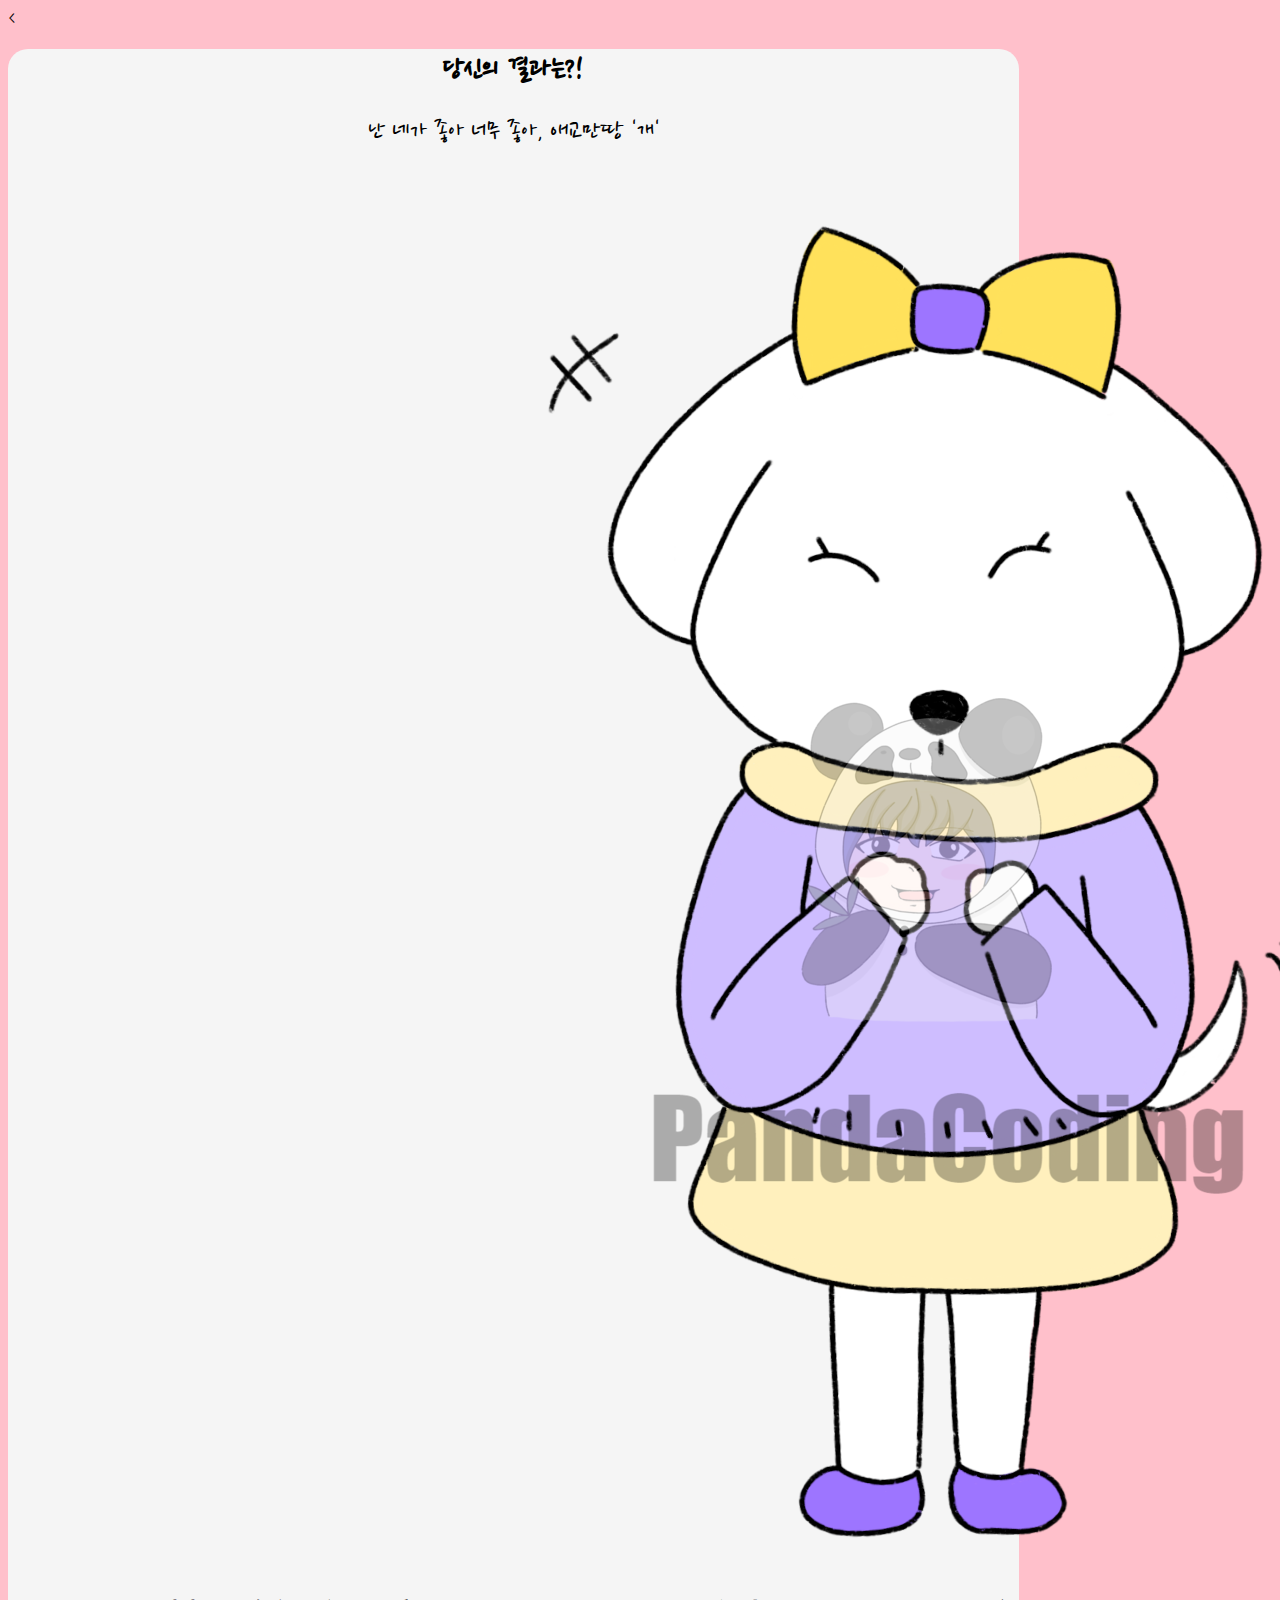
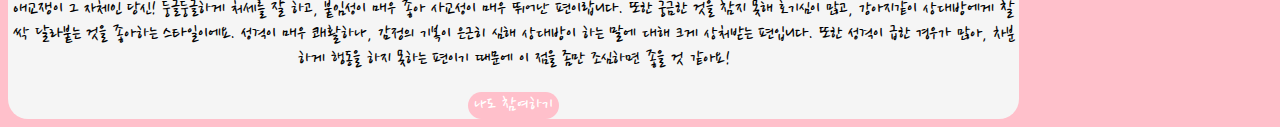
<file: 1. MyMBTI 참고용/MyMBTI-main/#4. Share Page/page/result-10.html>
<!DOCTYPE html>
<html lang="ko" dir="ltr">
  <head>
    <  <meta charset="utf-8">
      <meta name="viewport" content="width=device-width, initial-scale=1">
      <meta name="author" content="PandaCoding">
      <meta name="keywords" content="십이간지 연애유형">
      <meta name="description" content="십이간지 연애유형">

      <!-- sns share -->
      <meta property="og:url" content="https://twelvelovetype.netlify.app" />
      <meta property="og:title" content="십이간지 연애유형" />
      <meta property="og:type" content="website" />
      <meta property="og:image" content="../img/share.png" />
      <meta property="og:description" content="십이간지로 알아보는 연애유형" />

      <!--favicon-->
      <link rel="shortcut icon" href="../img/favicon.ico">
      <link rel="apple-touch-icon-precomposed" href="../img/favicon.ico" />

      <title>십이간지 연애유형</title>
      <link href="https://cdn.jsdelivr.net/npm/bootstrap@5.0.0-beta2/dist/css/bootstrap.min.css" rel="stylesheet" integrity="sha384-BmbxuPwQa2lc/FVzBcNJ7UAyJxM6wuqIj61tLrc4wSX0szH/Ev+nYRRuWlolflfl" crossorigin="anonymous">
      <link rel="preconnect" href="https://fonts.gstatic.com">
      <link href="https://fonts.googleapis.com/css2?family=Nanum+Pen+Script&display=swap" rel="stylesheet">
      <link rel="stylesheet" href="../css/default.css">
      <link rel="stylesheet" href="../css/result.css">
  </head>
  <body>
    <section id="shareResult" class="mx-auto my-5 py-5 px-3">
      <h1>당신의 결과는?!</h1>
      <div class="resultname">
        <p>난 네가 좋아 너무 좋아, 애교만땅 '개'</p>
      </div>
      <div id="resultImg" class="my-3 col-lg-6 col-md-8 col-sm-10 col-12 mx-auto">
        <img src="../img/image-10.png" alt="0" class="img-fluid">
      </div>
      <div class="resultDesc">
        <p>애교쟁이 그 자체인 당신! 둥글둥글하게 처세를 잘 하고, 붙임성이 매우 좋아 사교성이 매우 뛰어난 편이랍니다. 또한 궁금한 것을 참지 못해 호기심이 많고, 강아지같이 상대방에게 찰싹 달라붙는 것을 좋아하는 스타일이에요. 성격이 매우 쾌활하나, 감정의 기복이 은근히 심해 상대방이 하는 말에 대해 크게 상처받는 편입니다. 또한 성격이 급한 경우가 많아, 차분하게 행동을 하지 못하는 편이기 때문에 이 점을 좀만 조심하면 좋을 것 같아요!</p>
      </div>
      <script type="text/javascript">
        function moveHome(){
          location.href = "/index.html";
        }
      </script>
      <button type="button" class="gohome mt-3 py-2 px-3" onclick="js:moveHome()">나도 참여하기</button>
    </section>
  </body>
</html>
</file>
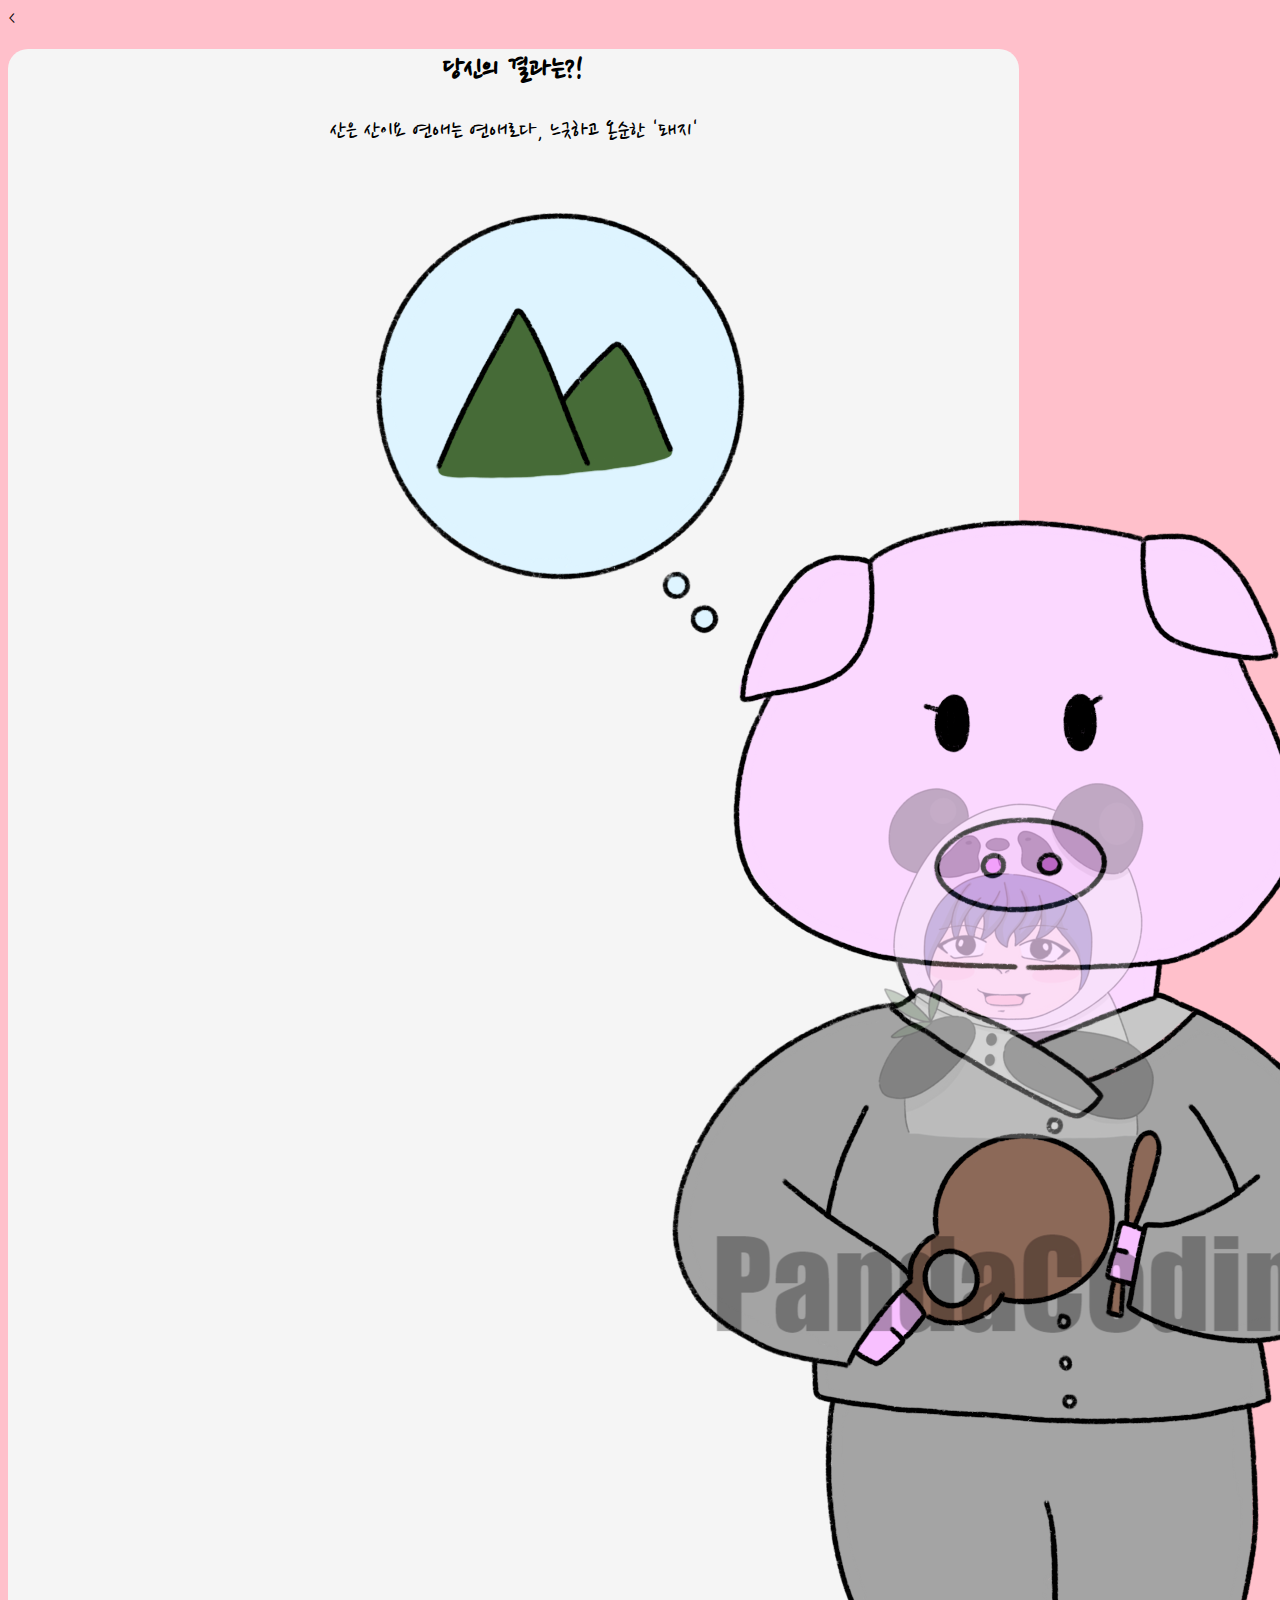
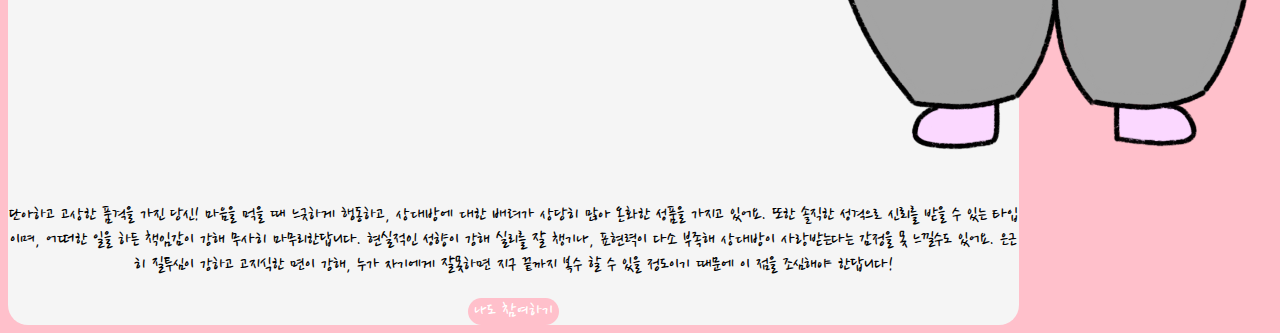
<file: 1. MyMBTI 참고용/MyMBTI-main/#4. Share Page/page/result-11.html>
<!DOCTYPE html>
<html lang="ko" dir="ltr">
  <head>
    <  <meta charset="utf-8">
      <meta name="viewport" content="width=device-width, initial-scale=1">
      <meta name="author" content="PandaCoding">
      <meta name="keywords" content="십이간지 연애유형">
      <meta name="description" content="십이간지 연애유형">

      <!-- sns share -->
      <meta property="og:url" content="https://twelvelovetype.netlify.app" />
      <meta property="og:title" content="십이간지 연애유형" />
      <meta property="og:type" content="website" />
      <meta property="og:image" content="../img/share.png" />
      <meta property="og:description" content="십이간지로 알아보는 연애유형" />

      <!--favicon-->
      <link rel="shortcut icon" href="../img/favicon.ico">
      <link rel="apple-touch-icon-precomposed" href="../img/favicon.ico" />

      <title>십이간지 연애유형</title>
      <link href="https://cdn.jsdelivr.net/npm/bootstrap@5.0.0-beta2/dist/css/bootstrap.min.css" rel="stylesheet" integrity="sha384-BmbxuPwQa2lc/FVzBcNJ7UAyJxM6wuqIj61tLrc4wSX0szH/Ev+nYRRuWlolflfl" crossorigin="anonymous">
      <link rel="preconnect" href="https://fonts.gstatic.com">
      <link href="https://fonts.googleapis.com/css2?family=Nanum+Pen+Script&display=swap" rel="stylesheet">
      <link rel="stylesheet" href="../css/default.css">
      <link rel="stylesheet" href="../css/result.css">
  </head>
  <body>
    <section id="shareResult" class="mx-auto my-5 py-5 px-3">
      <h1>당신의 결과는?!</h1>
      <div class="resultname">
        <p>산은 산이요 연애는 연애로다, 느긋하고 온순한 '돼지'</p>
      </div>
      <div id="resultImg" class="my-3 col-lg-6 col-md-8 col-sm-10 col-12 mx-auto">
        <img src="../img/image-11.png" alt="0" class="img-fluid">
      </div>
      <div class="resultDesc">
        <p>단아하고 고상한 품격을 가진 당신! 마음을 먹을 때 느긋하게 행동하고, 상대방에 대한 배려가 상당히 많아 온화한 성품을 가지고 있어요. 또한 솔직한 성격으로 신뢰를 받을 수 있는 타입이며, 어떠한 일을 하든 책임감이 강해 무사히 마무리한답니다. 현실적인 성향이 강해 실리를 잘 챙기나, 표현력이 다소 부족해 상대방이 사랑받는다는 감정을 못 느낄수도 있어요. 은근히 질투심이 강하고 고지식한 면이 강해, 누가 자기에게 잘못하면 지구 끝까지 복수 할 수 있을 정도이기 때문에 이 점을 조심해야 한답니다!</p>
      </div>
      <script type="text/javascript">
        function moveHome(){
          location.href = "/index.html";
        }
      </script>
      <button type="button" class="gohome mt-3 py-2 px-3" onclick="js:moveHome()">나도 참여하기</button>
    </section>
  </body>
</html>
</file>
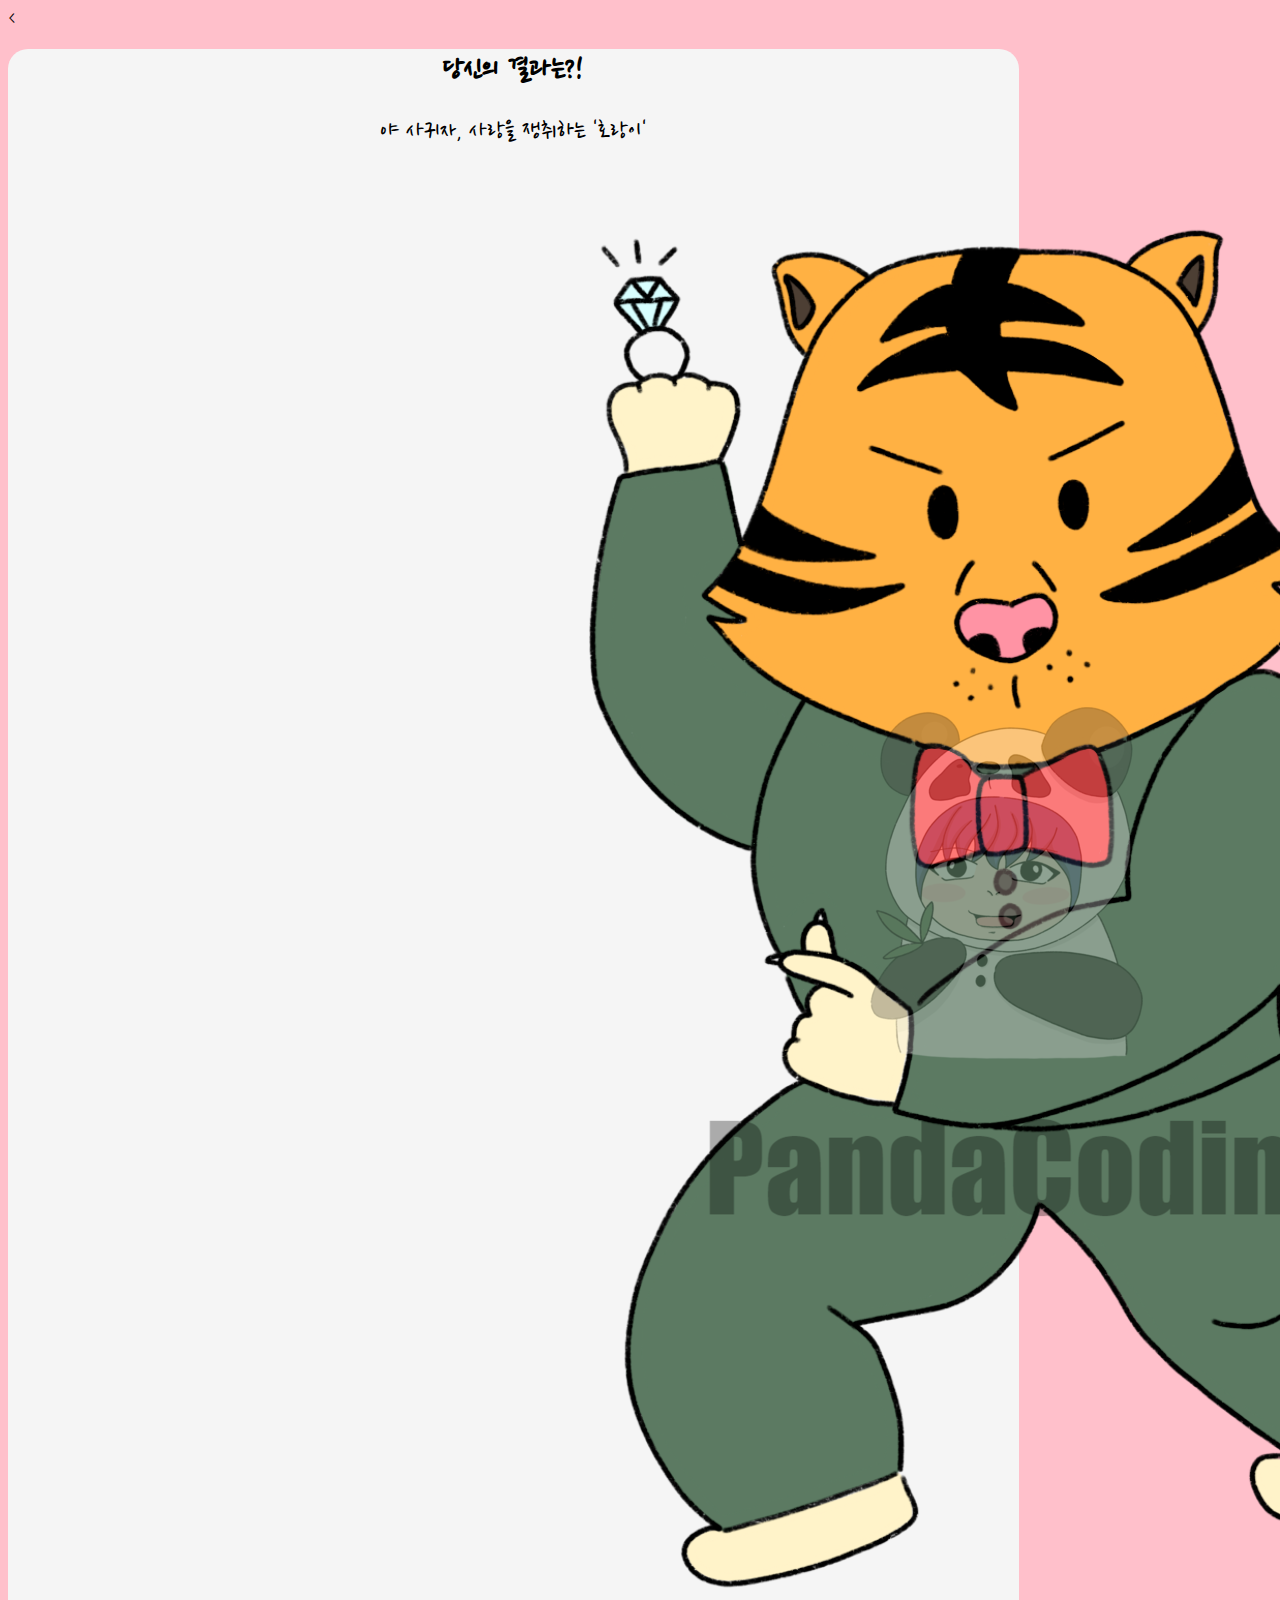
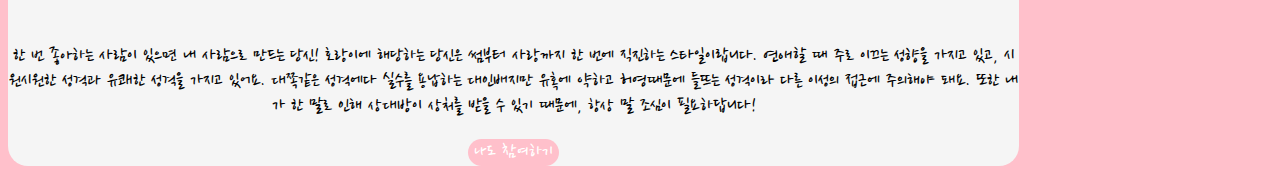
<file: 1. MyMBTI 참고용/MyMBTI-main/#4. Share Page/page/result-2.html>
<!DOCTYPE html>
<html lang="ko" dir="ltr">
  <head>
    <  <meta charset="utf-8">
      <meta name="viewport" content="width=device-width, initial-scale=1">
      <meta name="author" content="PandaCoding">
      <meta name="keywords" content="십이간지 연애유형">
      <meta name="description" content="십이간지 연애유형">

      <!-- sns share -->
      <meta property="og:url" content="https://twelvelovetype.netlify.app" />
      <meta property="og:title" content="십이간지 연애유형" />
      <meta property="og:type" content="website" />
      <meta property="og:image" content="../img/share.png" />
      <meta property="og:description" content="십이간지로 알아보는 연애유형" />

      <!--favicon-->
      <link rel="shortcut icon" href="../img/favicon.ico">
      <link rel="apple-touch-icon-precomposed" href="../img/favicon.ico" />

      <title>십이간지 연애유형</title>
      <link href="https://cdn.jsdelivr.net/npm/bootstrap@5.0.0-beta2/dist/css/bootstrap.min.css" rel="stylesheet" integrity="sha384-BmbxuPwQa2lc/FVzBcNJ7UAyJxM6wuqIj61tLrc4wSX0szH/Ev+nYRRuWlolflfl" crossorigin="anonymous">
      <link rel="preconnect" href="https://fonts.gstatic.com">
      <link href="https://fonts.googleapis.com/css2?family=Nanum+Pen+Script&display=swap" rel="stylesheet">
      <link rel="stylesheet" href="../css/default.css">
      <link rel="stylesheet" href="../css/result.css">
  </head>
  <body>
    <section id="shareResult" class="mx-auto my-5 py-5 px-3">
      <h1>당신의 결과는?!</h1>
      <div class="resultname">
        <p>야 사귀자, 사랑을 쟁취하는 '호랑이'</p>
      </div>
      <div id="resultImg" class="my-3 col-lg-6 col-md-8 col-sm-10 col-12 mx-auto">
        <img src="../img/image-2.png" alt="0" class="img-fluid">
      </div>
      <div class="resultDesc">
        <p>한 번 좋아하는 사람이 있으면 내 사람으로 만드는 당신! 호랑이에 해당하는 당신은 썸부터 사랑까지 한 번에 직진하는 스타일이랍니다. 연애할 때 주로 이끄는 성향을 가지고 있고, 시원시원한 성격과 유쾌한 성격을 가지고 있어요. 대쪽같은 성격에다 실수를 용납하는 대인배지만 유혹에 약하고 허영때문에 들뜨는 성격이라 다른 이성의 접근에 주의해야 돼요. 또한 내가 한 말로 인해 상대방이 상처를 받을 수 있기 때문에, 항상 말 조심이 필요하답니다!</p>
      </div>
      <script type="text/javascript">
        function moveHome(){
          location.href = "/index.html";
        }
      </script>
      <button type="button" class="gohome mt-3 py-2 px-3" onclick="js:moveHome()">나도 참여하기</button>
    </section>
  </body>
</html>
</file>
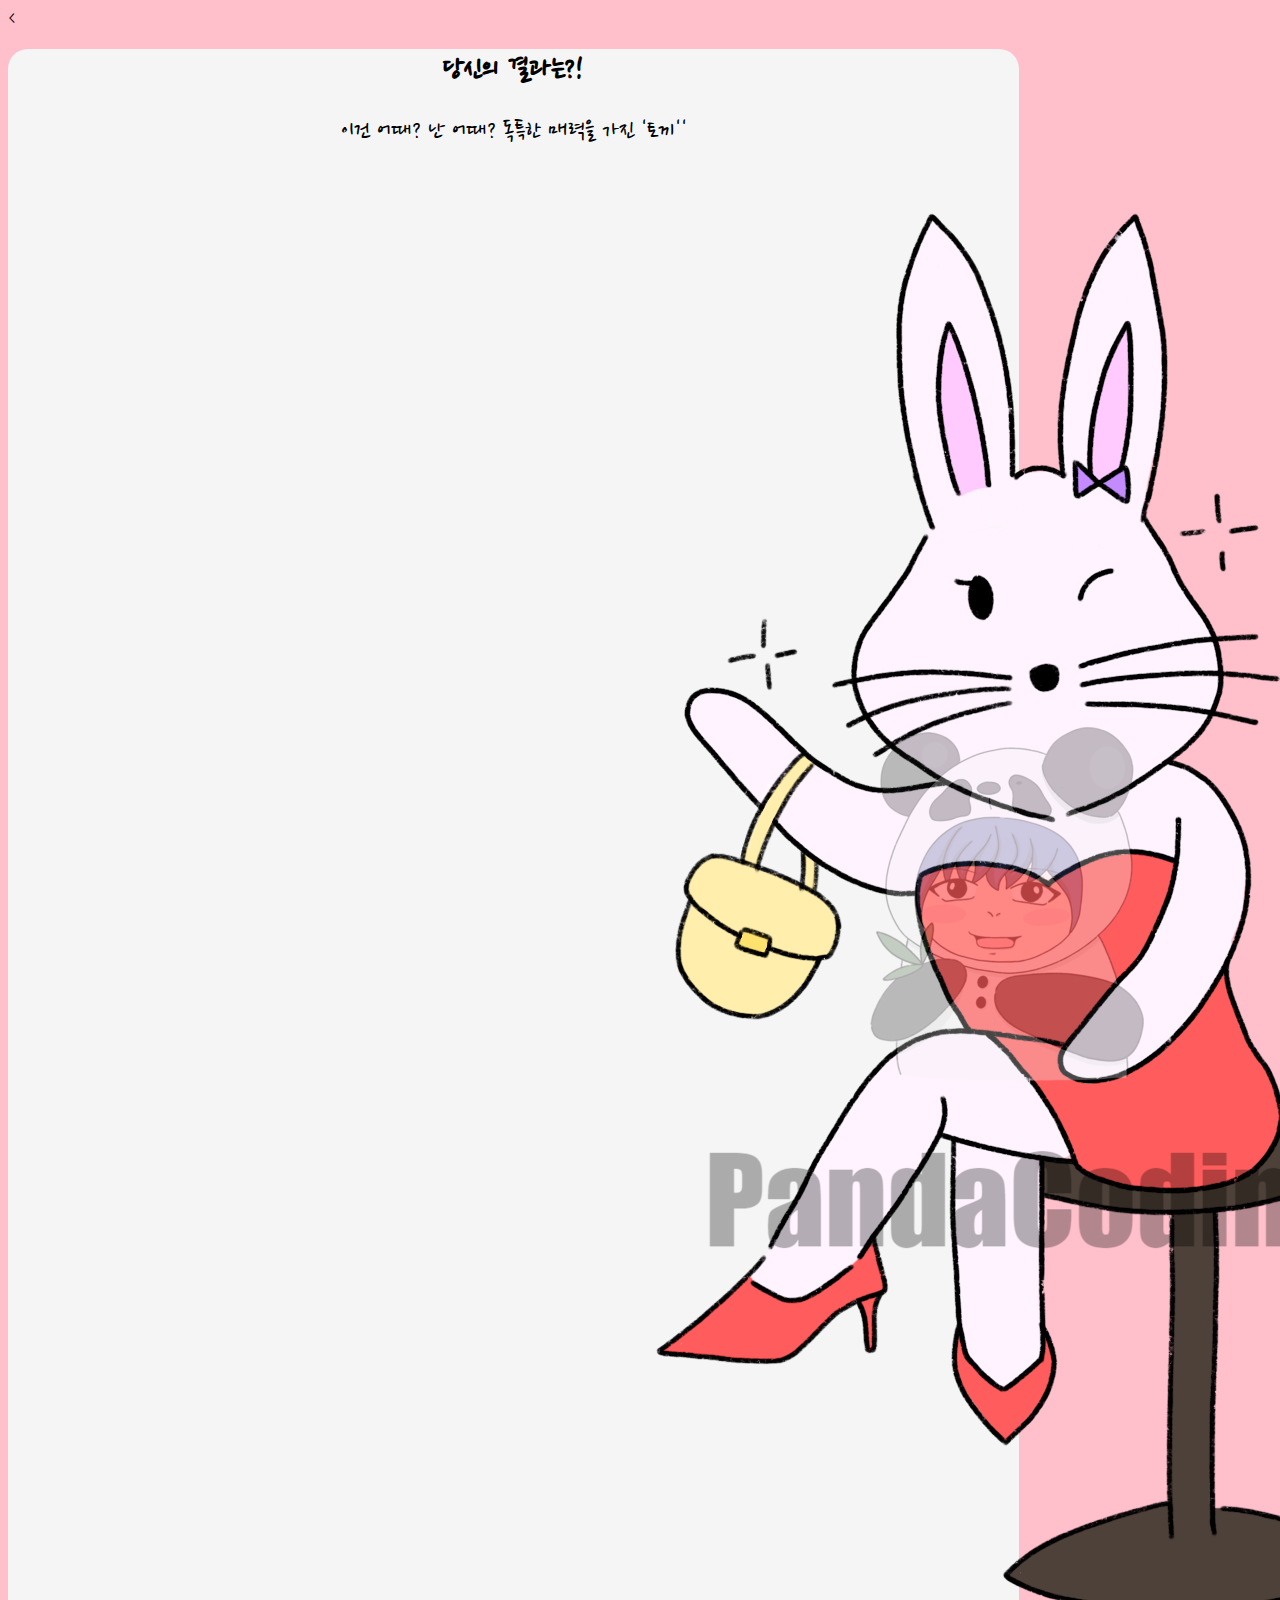
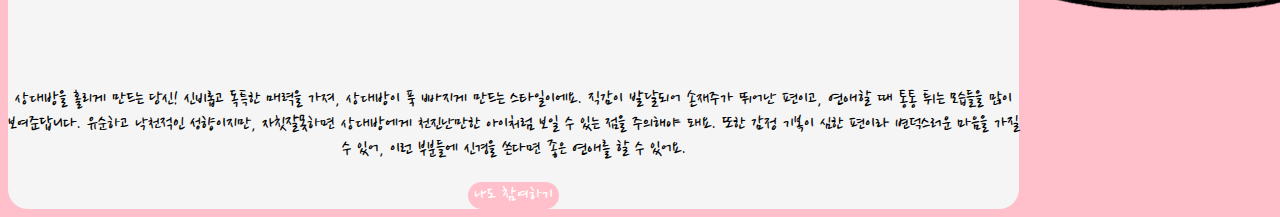
<file: 1. MyMBTI 참고용/MyMBTI-main/#4. Share Page/page/result-3.html>
<!DOCTYPE html>
<html lang="ko" dir="ltr">
  <head>
    <  <meta charset="utf-8">
      <meta name="viewport" content="width=device-width, initial-scale=1">
      <meta name="author" content="PandaCoding">
      <meta name="keywords" content="십이간지 연애유형">
      <meta name="description" content="십이간지 연애유형">

      <!-- sns share -->
      <meta property="og:url" content="https://twelvelovetype.netlify.app" />
      <meta property="og:title" content="십이간지 연애유형" />
      <meta property="og:type" content="website" />
      <meta property="og:image" content="../img/share.png" />
      <meta property="og:description" content="십이간지로 알아보는 연애유형" />

      <!--favicon-->
      <link rel="shortcut icon" href="../img/favicon.ico">
      <link rel="apple-touch-icon-precomposed" href="../img/favicon.ico" />

      <title>십이간지 연애유형</title>
      <link href="https://cdn.jsdelivr.net/npm/bootstrap@5.0.0-beta2/dist/css/bootstrap.min.css" rel="stylesheet" integrity="sha384-BmbxuPwQa2lc/FVzBcNJ7UAyJxM6wuqIj61tLrc4wSX0szH/Ev+nYRRuWlolflfl" crossorigin="anonymous">
      <link rel="preconnect" href="https://fonts.gstatic.com">
      <link href="https://fonts.googleapis.com/css2?family=Nanum+Pen+Script&display=swap" rel="stylesheet">
      <link rel="stylesheet" href="../css/default.css">
      <link rel="stylesheet" href="../css/result.css">
  </head>
  <body>
    <section id="shareResult" class="mx-auto my-5 py-5 px-3">
      <h1>당신의 결과는?!</h1>
      <div class="resultname">
        <p>이건 어때? 난 어때? 독특한 매력을 가진 '토끼''</p>
      </div>
      <div id="resultImg" class="my-3 col-lg-6 col-md-8 col-sm-10 col-12 mx-auto">
        <img src="../img/image-3.png" alt="0" class="img-fluid">
      </div>
      <div class="resultDesc">
        <p>상대방을 홀리게 만드는 당신! 신비롭고 독특한 매력을 가져, 상대방이 푹 빠지게 만드는 스타일이에요. 직감이 발달되어 손재주가 뛰어난 편이고, 연애할 때 통통 튀는 모습들을 많이 보여준답니다. 유순하고 낙천적인 성향이지만, 자칫잘못하면 상대방에게 천진난만한 아이처럼 보일 수 있는 점을 주의해야 돼요. 또한 감정 기복이 심한 편이라 변덕스러운 마음을 가질 수 있어, 이런 부분들에 신경을 쓴다면 좋은 연애를 할 수 있어요.</p>
      </div>
      <script type="text/javascript">
        function moveHome(){
          location.href = "/index.html";
        }
      </script>
      <button type="button" class="gohome mt-3 py-2 px-3" onclick="js:moveHome()">나도 참여하기</button>
    </section>
  </body>
</html>
</file>
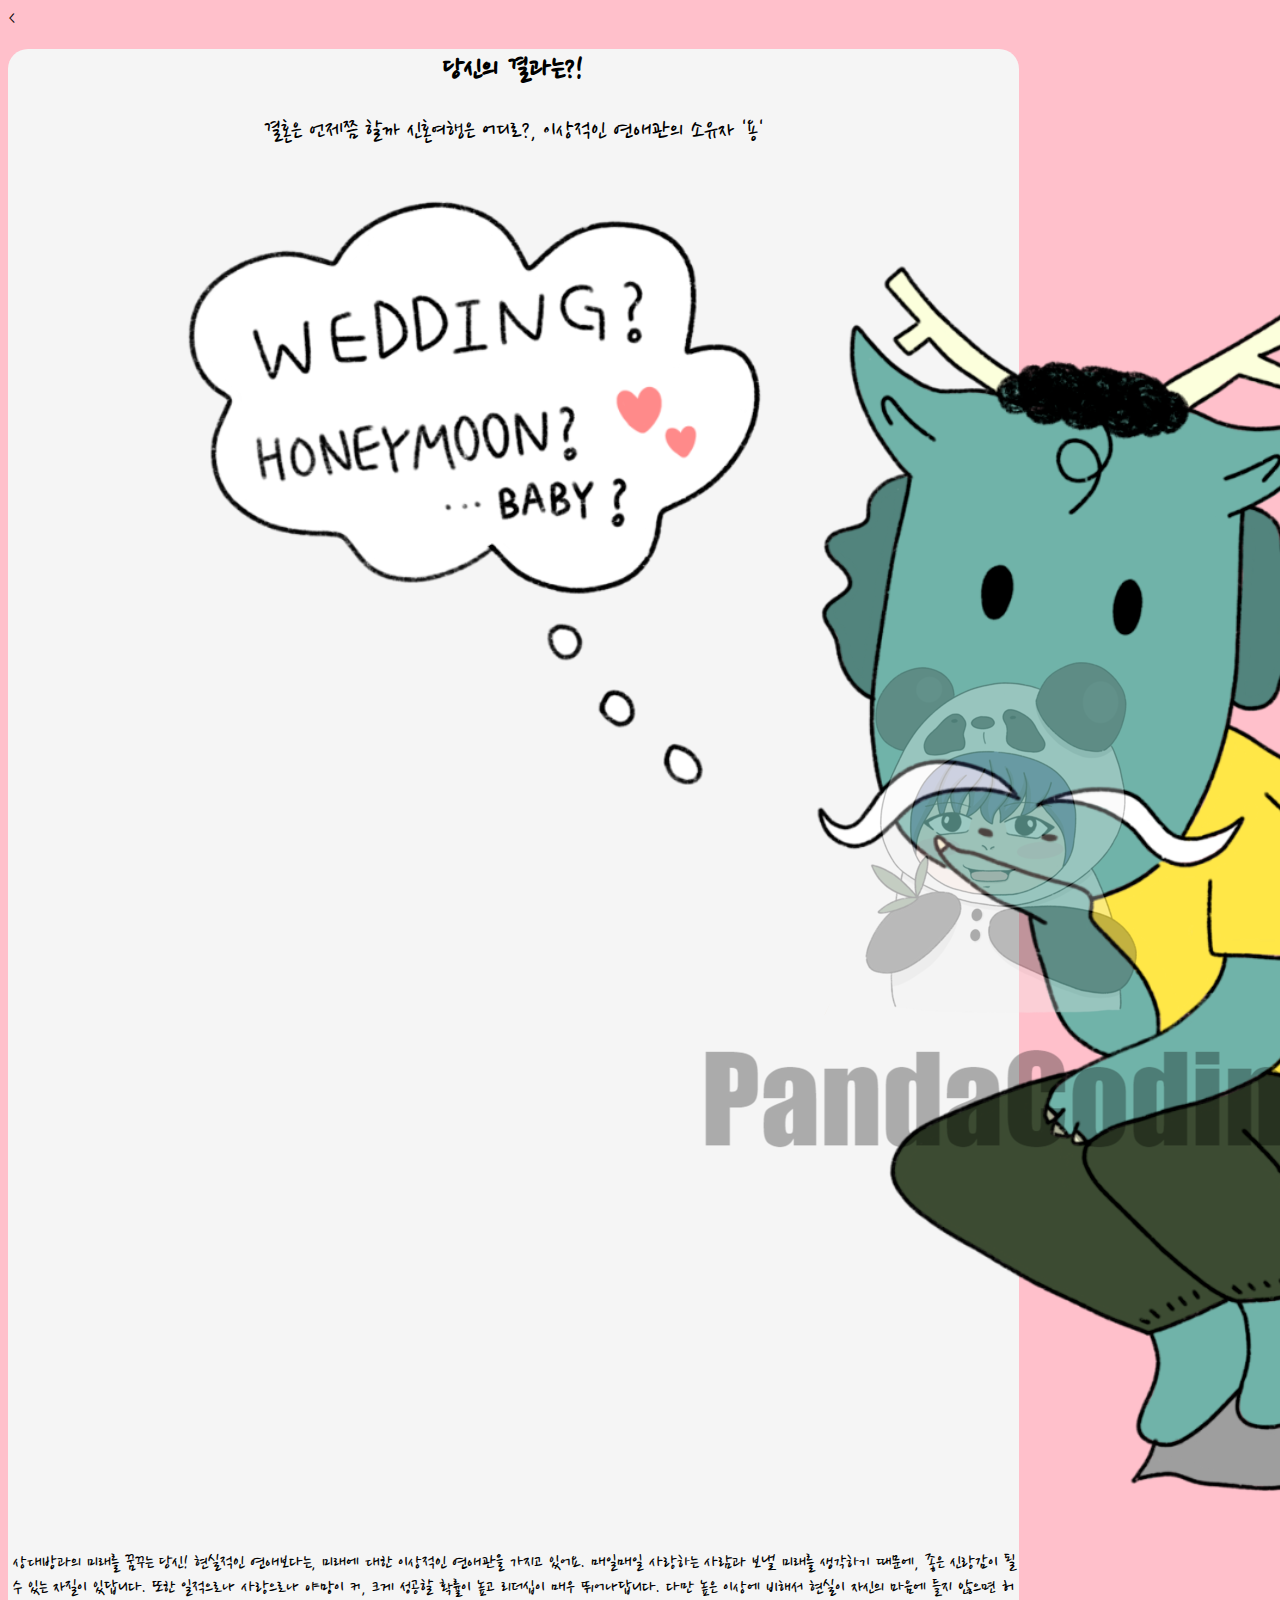
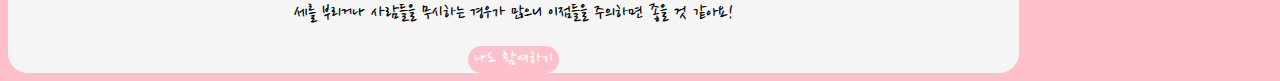
<file: 1. MyMBTI 참고용/MyMBTI-main/#4. Share Page/page/result-4.html>
<!DOCTYPE html>
<html lang="ko" dir="ltr">
  <head>
    <  <meta charset="utf-8">
      <meta name="viewport" content="width=device-width, initial-scale=1">
      <meta name="author" content="PandaCoding">
      <meta name="keywords" content="십이간지 연애유형">
      <meta name="description" content="십이간지 연애유형">

      <!-- sns share -->
      <meta property="og:url" content="https://twelvelovetype.netlify.app" />
      <meta property="og:title" content="십이간지 연애유형" />
      <meta property="og:type" content="website" />
      <meta property="og:image" content="../img/share.png" />
      <meta property="og:description" content="십이간지로 알아보는 연애유형" />

      <!--favicon-->
      <link rel="shortcut icon" href="../img/favicon.ico">
      <link rel="apple-touch-icon-precomposed" href="../img/favicon.ico" />

      <title>십이간지 연애유형</title>
      <link href="https://cdn.jsdelivr.net/npm/bootstrap@5.0.0-beta2/dist/css/bootstrap.min.css" rel="stylesheet" integrity="sha384-BmbxuPwQa2lc/FVzBcNJ7UAyJxM6wuqIj61tLrc4wSX0szH/Ev+nYRRuWlolflfl" crossorigin="anonymous">
      <link rel="preconnect" href="https://fonts.gstatic.com">
      <link href="https://fonts.googleapis.com/css2?family=Nanum+Pen+Script&display=swap" rel="stylesheet">
      <link rel="stylesheet" href="../css/default.css">
      <link rel="stylesheet" href="../css/result.css">
  </head>
  <body>
    <section id="shareResult" class="mx-auto my-5 py-5 px-3">
      <h1>당신의 결과는?!</h1>
      <div class="resultname">
        <p>결혼은 언제쯤 할까 신혼여행은 어디로?, 이상적인 연애관의 소유자 '용'</p>
      </div>
      <div id="resultImg" class="my-3 col-lg-6 col-md-8 col-sm-10 col-12 mx-auto">
        <img src="../img/image-4.png" alt="0" class="img-fluid">
      </div>
      <div class="resultDesc">
        <p>상대방과의 미래를 꿈꾸는 당신! 현실적인 연애보다는, 미래에 대한 이상적인 연애관을 가지고 있어요. 매일매일 사랑하는 사람과 보낼 미래를 생각하기 때문에, 좋은 신랑감이 될 수 있는 자질이 있답니다. 또한 일적으로나 사랑으로나 야망이 커, 크게 성공할 확률이 높고 리더십이 매우 뛰어나답니다. 다만 높은 이상에 비해서 현실이 자신의 마음에 들지 않으면 허세를 부리거나 사람들을 무시하는 경우가 많으니 이점들을 주의하면 좋을 것 같아요!</p>
      </div>
      <script type="text/javascript">
        function moveHome(){
          location.href = "/index.html";
        }
      </script>
      <button type="button" class="gohome mt-3 py-2 px-3" onclick="js:moveHome()">나도 참여하기</button>
    </section>
  </body>
</html>
</file>
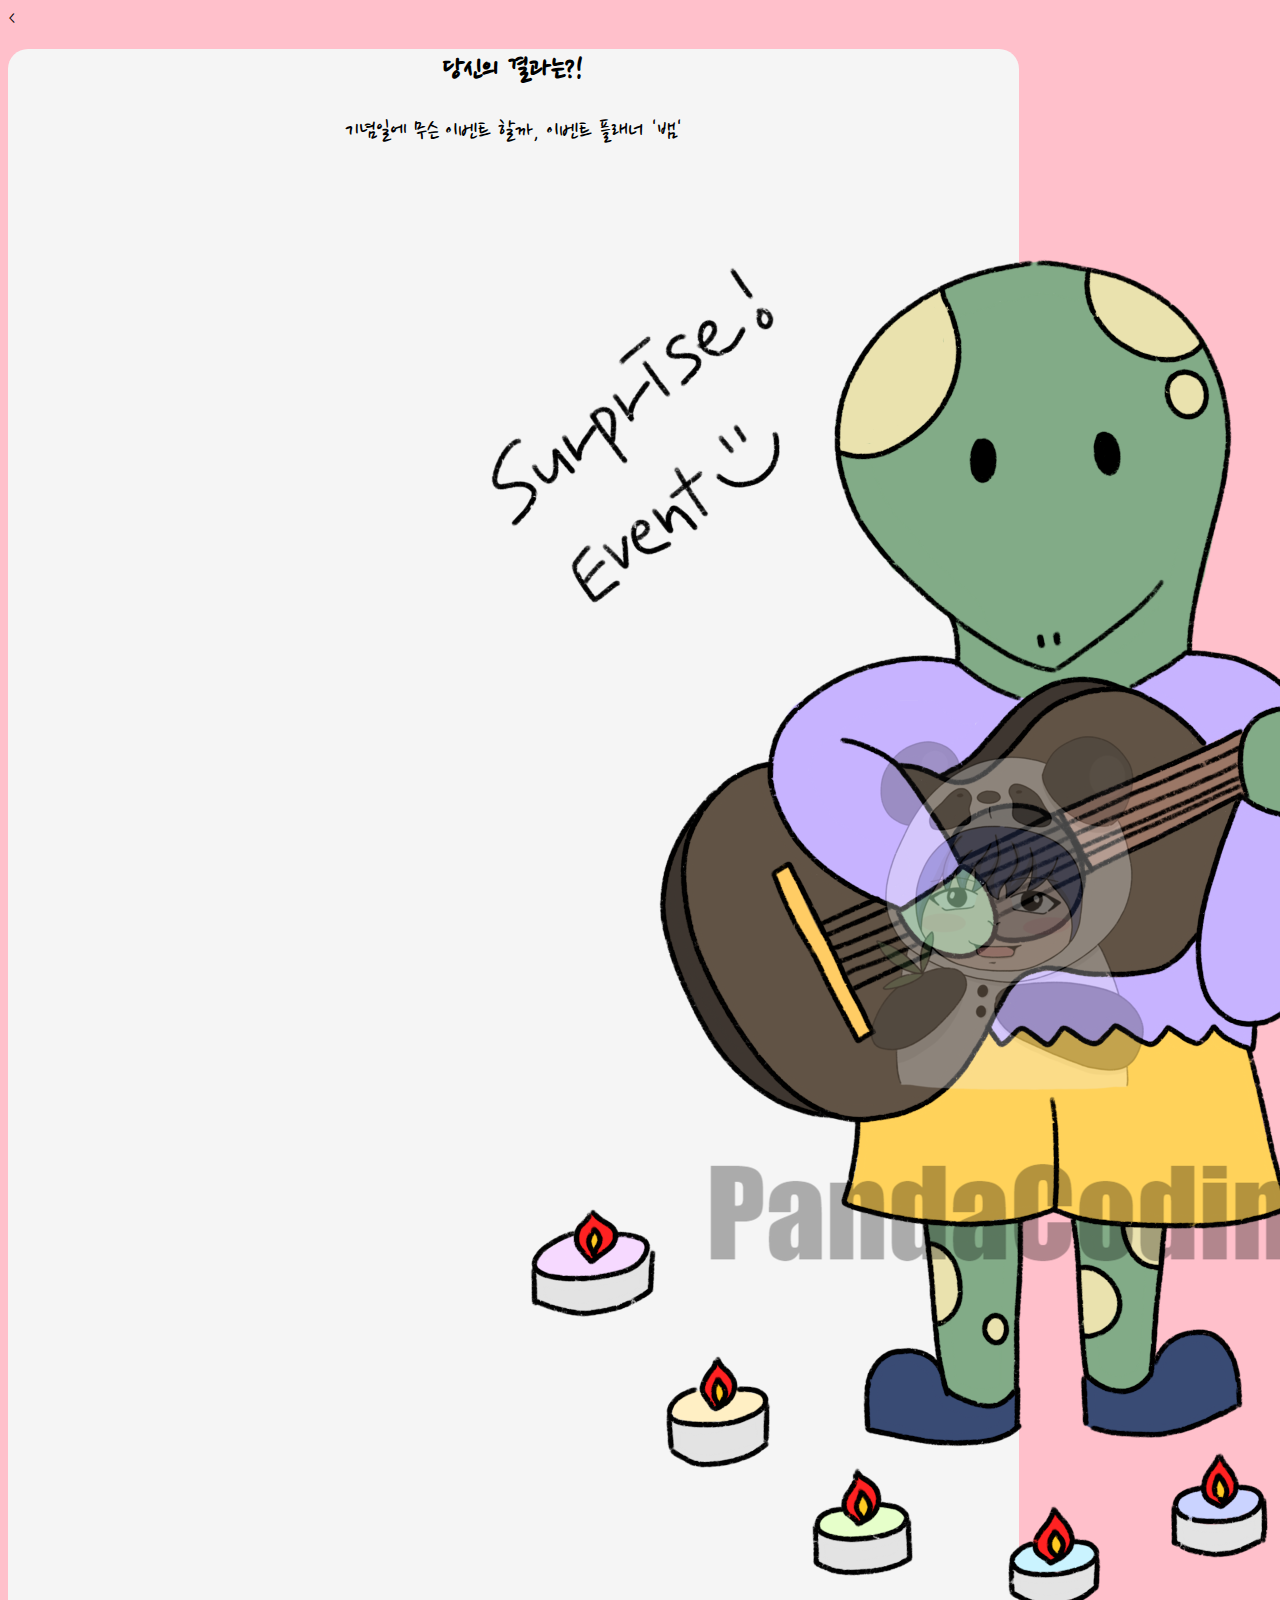
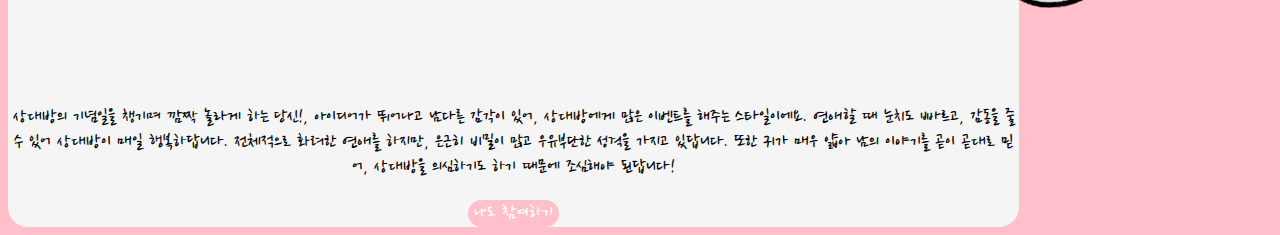
<file: 1. MyMBTI 참고용/MyMBTI-main/#4. Share Page/page/result-5.html>
<!DOCTYPE html>
<html lang="ko" dir="ltr">
  <head>
    <  <meta charset="utf-8">
      <meta name="viewport" content="width=device-width, initial-scale=1">
      <meta name="author" content="PandaCoding">
      <meta name="keywords" content="십이간지 연애유형">
      <meta name="description" content="십이간지 연애유형">

      <!-- sns share -->
      <meta property="og:url" content="https://twelvelovetype.netlify.app" />
      <meta property="og:title" content="십이간지 연애유형" />
      <meta property="og:type" content="website" />
      <meta property="og:image" content="../img/share.png" />
      <meta property="og:description" content="십이간지로 알아보는 연애유형" />

      <!--favicon-->
      <link rel="shortcut icon" href="../img/favicon.ico">
      <link rel="apple-touch-icon-precomposed" href="../img/favicon.ico" />

      <title>십이간지 연애유형</title>
      <link href="https://cdn.jsdelivr.net/npm/bootstrap@5.0.0-beta2/dist/css/bootstrap.min.css" rel="stylesheet" integrity="sha384-BmbxuPwQa2lc/FVzBcNJ7UAyJxM6wuqIj61tLrc4wSX0szH/Ev+nYRRuWlolflfl" crossorigin="anonymous">
      <link rel="preconnect" href="https://fonts.gstatic.com">
      <link href="https://fonts.googleapis.com/css2?family=Nanum+Pen+Script&display=swap" rel="stylesheet">
      <link rel="stylesheet" href="../css/default.css">
      <link rel="stylesheet" href="../css/result.css">
  </head>
  <body>
    <section id="shareResult" class="mx-auto my-5 py-5 px-3">
      <h1>당신의 결과는?!</h1>
      <div class="resultname">
        <p>기념일에 무슨 이벤트 할까, 이벤트 플래너 '뱀'</p>
      </div>
      <div id="resultImg" class="my-3 col-lg-6 col-md-8 col-sm-10 col-12 mx-auto">
        <img src="../img/image-5.png" alt="0" class="img-fluid">
      </div>
      <div class="resultDesc">
        <p>상대방의 기념일을 챙기며 깜짝 놀라게 하는 당신!, 아이디어가 뛰어나고 남다른 감각이 있어, 상대방에게 많은 이벤트를 해주는 스타일이에요. 연애할 때 눈치도 빠르고, 감동을 줄 수 있어 상대방이 매일 행복하답니다. 전체적으로 화려한 연애를 하지만, 은근히 비밀이 많고 우유부단한 성격을 가지고 있답니다. 또한 귀가 매우 얇아 남의 이야기를 곧이 곧대로 믿어, 상대방을 의심하기도 하기 때문에 조심해야 된답니다!</p>
      </div>
      <script type="text/javascript">
        function moveHome(){
          location.href = "/index.html";
        }
      </script>
      <button type="button" class="gohome mt-3 py-2 px-3" onclick="js:moveHome()">나도 참여하기</button>
    </section>
  </body>
</html>
</file>
<file: css/default.css>
body{
    background-color: pink;
}

@font-face {
    font-family: 'Ongdachan';
    src: url('../fonts/Ongdachan.ttf');
}

*{
    font-family: 'Ongdachan';
}
</file>
<file: css/main.css>
#main{
    background-color: whitesmoke;
    width: 80%;
    text-align: center;
    border-radius: 20px;
}

p{
    font-size: 20px;
}
</file>
<file: css/qna.css>
#qna {
    display: none;
}

.qBox {
    background-color: whitesmoke;
    text-align: center;
    border-radius: 20px;
    font-size: 24px;
    width: 80%;
}

.answerList {
    background-color: whitesmoke;
    border-radius: 20px;
    display: block;
    width: 80%;
    border: 0px;
    font-size: 20px;
}

.answerList:hover,.answerList:focus {
    background-color: pink;
    color: black;
}

.status {
    height: 20px;
    width: 80%;
    background-color: white;
    border-radius: 20px;
}

.statusBar {
    height: 100%;
    background: linear-gradient(to bottom, #feccb1 0%, #f17432 58%, #fb955e 100%);
    border-radius: 20px;
}
</file>
<file: css/animation.css>
@keyframes fadeIn{
    from{opacity: 0;}
    to{opacity: 1;}
}

@keyframes fadeOut{
    from{opacity: 1;}
    to{opacity: 0;}
}

@-webkit-keyframes fadeIn{
    from{opacity: 0;}
    to{opacity: 1;}
}

@-webkit-keyframes fadeOut{
    from{opacity: 1;}
    to{opacity: 0;}
}

.fadeIn{
    animation: fadeIn;
    animation-duration: 0.5s;
}

.fadeOut{
    animation: fadeOut;
    animation-duration: 0.5s;
}
</file>
<file: css/result.css>
#result {
    display: none;
    background-color: whitesmoke;
    width: 80%;
    text-align: center;
    border-radius: 20px;
}

#shareResult {
    background-color: whitesmoke;
    width: 80%;
    text-align: center;
    border-radius: 20px;
}

.resultName {
    font-size: 26px;
}

.resultDesc {
    font-size: 20px;
}

.kakao {
    color: black;
    background-color: #fee500;
    font-size: 20px;
    border: 0px;
    border-radius: 20px;
}

.kakao:hover,
.kakao:focus {
    background-color: whitesmoke;
    color: #fee500;
}
</file>
<file: 1. MyMBTI 참고용/MyMBTI-main/#1. Main Page/css/default.css>
body{
  background-color: pink;
}

*{
  font-family: 'Nanum Pen Script', cursive;
}
</file>
<file: 1. MyMBTI 참고용/MyMBTI-main/#1. Main Page/css/main.css>
#main{
  background-color: whitesmoke;
  width: 80%;
  text-align: center;
  border-radius: 20px;
}

p{
  font-size: 20px;
}
</file>
<file: 1. MyMBTI 참고용/MyMBTI-main/#2. QnA Page/css/default.css>
body{
  background-color: pink;
}

*{
  font-family: 'Nanum Pen Script', cursive;
}
</file>
<file: 1. MyMBTI 참고용/MyMBTI-main/#2. QnA Page/css/main.css>
#main{
  background-color: whitesmoke;
  width: 80%;
  text-align: center;
  border-radius: 20px;
}

p{
  font-size: 20px;
}
</file>
<file: 1. MyMBTI 참고용/MyMBTI-main/#2. QnA Page/css/qna.css>
#qna {
  display: none;
}

.qBox {
  background-color: whitesmoke;
  text-align: center;
  border-radius: 20px;
  font-size: 24px;
  width: 80%
}

.answerList {
  background-color: whitesmoke;
  border-radius: 20px;
  display: block;
  width: 80%;
  border: 0px;
  font-size: 20px;
}

.answerList:hover, .answerList:focus {
  background-color: pink;
  color: whitesmoke;
}

.status {
  height: 20px;
  width: 80%;
  background-color: white;
  border-radius: 20px;
}

.statusBar {
  height: 100%;
  border-radius: 20px;
  /* Permalink - use to edit and share this gradient: https://colorzilla.com/gradient-editor/#febbbb+0,fe9090+52,ff5c5c+100;Red+3D+%231 */
  background: #febbbb;
  /* Old browsers */
  background: -moz-linear-gradient(top, #febbbb 0%, #fe9090 52%, #ff5c5c 100%);
  /* FF3.6-15 */
  background: -webkit-linear-gradient(top, #febbbb 0%, #fe9090 52%, #ff5c5c 100%);
  /* Chrome10-25,Safari5.1-6 */
  background: linear-gradient(to bottom, #febbbb 0%, #fe9090 52%, #ff5c5c 100%);
  /* W3C, IE10+, FF16+, Chrome26+, Opera12+, Safari7+ */
  filter: progid:DXImageTransform.Microsoft.gradient(startColorstr='#febbbb', endColorstr='#ff5c5c', GradientType=0);
  /* IE6-9 */
}
</file>
<file: 1. MyMBTI 참고용/MyMBTI-main/#2. QnA Page/css/animation.css>
@keyframes fadeIn {
  from { opacity: 0; }
  to { opacity: 1; }
}

@keyframes fadeOut {
  from { opacity: 1; }
  to { opacity: 0; }
}

@-webkit-keyframes fadeIn {
  from { opacity: 0; }
  to { opacity: 1; }
}

@-webkit-keyframes fadeOut {
  from { opacity: 1; }
  to { opacity: 0; }
}

.fadeIn{
  animation: fadeIn;
  animation-duration: 0.5s;
}

.fadeOut{
  animation: fadeOut;
  animation-duration: 0.5s;
}
</file>
<file: 1. MyMBTI 참고용/MyMBTI-main/#4. Share Page/css/default.css>
body{
  background-color: pink;
}

*{
  font-family: 'Nanum Pen Script', cursive;
}
</file>
<file: 1. MyMBTI 참고용/MyMBTI-main/#4. Share Page/css/main.css>
#main{
  background-color: whitesmoke;
  width: 80%;
  text-align: center;
  border-radius: 20px;
}

p{
  font-size: 20px;
}
</file>
<file: 1. MyMBTI 참고용/MyMBTI-main/#4. Share Page/css/qna.css>
#qna {
  display: none;
}

.qBox {
  background-color: whitesmoke;
  text-align: center;
  border-radius: 20px;
  font-size: 24px;
  width: 80%
}

.answerList {
  background-color: whitesmoke;
  border-radius: 20px;
  display: block;
  width: 80%;
  border: 0px;
  font-size: 20px;
}

.answerList:hover, .answerList:focus {
  background-color: pink;
  color: whitesmoke;
}

.status {
  height: 20px;
  width: 80%;
  background-color: white;
  border-radius: 20px;
}

.statusBar {
  height: 100%;
  border-radius: 20px;
  /* Permalink - use to edit and share this gradient: https://colorzilla.com/gradient-editor/#febbbb+0,fe9090+52,ff5c5c+100;Red+3D+%231 */
  background: #febbbb;
  /* Old browsers */
  background: -moz-linear-gradient(top, #febbbb 0%, #fe9090 52%, #ff5c5c 100%);
  /* FF3.6-15 */
  background: -webkit-linear-gradient(top, #febbbb 0%, #fe9090 52%, #ff5c5c 100%);
  /* Chrome10-25,Safari5.1-6 */
  background: linear-gradient(to bottom, #febbbb 0%, #fe9090 52%, #ff5c5c 100%);
  /* W3C, IE10+, FF16+, Chrome26+, Opera12+, Safari7+ */
  filter: progid:DXImageTransform.Microsoft.gradient(startColorstr='#febbbb', endColorstr='#ff5c5c', GradientType=0);
  /* IE6-9 */
}
</file>
<file: 1. MyMBTI 참고용/MyMBTI-main/#4. Share Page/css/animation.css>
@keyframes fadeIn {
  from { opacity: 0; }
  to { opacity: 1; }
}

@keyframes fadeOut {
  from { opacity: 1; }
  to { opacity: 0; }
}

@-webkit-keyframes fadeIn {
  from { opacity: 0; }
  to { opacity: 1; }
}

@-webkit-keyframes fadeOut {
  from { opacity: 1; }
  to { opacity: 0; }
}

.fadeIn{
  animation: fadeIn;
  animation-duration: 0.5s;
}

.fadeOut{
  animation: fadeOut;
  animation-duration: 0.5s;
}
</file>
<file: 1. MyMBTI 참고용/MyMBTI-main/#4. Share Page/css/result.css>
#result{
  display: none;
  background-color: whitesmoke;
  width: 80%;
  text-align: center;
  border-radius: 20px;
}

#shareResult{
  background-color: whitesmoke;
  width: 80%;
  text-align: center;
  border-radius: 20px;
}

.resultname{
  font-size: 26px;
}

.resultDesc{
  font-size: 20px;
}

.kakao{
  color: white;
  background-color: #FEE500;
  font-size: 20px;
  border: 0px;
  border-radius: 20px;
}

.kakao:hover, .kakao:focus {
  background-color: whitesmoke;
  color: #FEE500;
}

.gohome{
  color: white;
  background-color: pink;
  font-size: 20px;
  border: 0px;
  border-radius: 20px;
}

.gohome:hover, .gohome:focus {
  background-color: whitesmoke;
  color: pink;
}
</file>
<file: 1. MyMBTI 참고용/MyMBTI-main/#5. Img Version/css/default.css>
body{
  background-color: pink;
}

*{
  font-family: 'Nanum Pen Script', cursive;
}
</file>
<file: 1. MyMBTI 참고용/MyMBTI-main/#5. Img Version/css/main.css>
#main{
  background-color: whitesmoke;
  width: 80%;
  text-align: center;
  border-radius: 20px;
}

p{
  font-size: 20px;
}
</file>
<file: 1. MyMBTI 참고용/MyMBTI-main/#5. Img Version/css/qna.css>
#qna {
  display: none;
}

.qBox {
  background-color: whitesmoke;
  text-align: center;
  border-radius: 20px;
  font-size: 24px;
  width: 80%
}

.answerList {
  background-color: whitesmoke;
  border-radius: 20px;
  display: block;
  width: 80%;
  border: 0px;
  font-size: 20px;
}

.answerList:hover, .answerList:focus {
  background-color: pink;
  color: whitesmoke;
}

.status {
  height: 20px;
  width: 80%;
  background-color: white;
  border-radius: 20px;
}

.statusBar {
  height: 100%;
  border-radius: 20px;
  /* Permalink - use to edit and share this gradient: https://colorzilla.com/gradient-editor/#febbbb+0,fe9090+52,ff5c5c+100;Red+3D+%231 */
  background: #febbbb;
  /* Old browsers */
  background: -moz-linear-gradient(top, #febbbb 0%, #fe9090 52%, #ff5c5c 100%);
  /* FF3.6-15 */
  background: -webkit-linear-gradient(top, #febbbb 0%, #fe9090 52%, #ff5c5c 100%);
  /* Chrome10-25,Safari5.1-6 */
  background: linear-gradient(to bottom, #febbbb 0%, #fe9090 52%, #ff5c5c 100%);
  /* W3C, IE10+, FF16+, Chrome26+, Opera12+, Safari7+ */
  filter: progid:DXImageTransform.Microsoft.gradient(startColorstr='#febbbb', endColorstr='#ff5c5c', GradientType=0);
  /* IE6-9 */
}

.answerBox{
  width: 80%;
}
</file>
<file: 1. MyMBTI 참고용/MyMBTI-main/#5. Img Version/css/animation.css>
@keyframes fadeIn {
  from { opacity: 0; }
  to { opacity: 1; }
}

@keyframes fadeOut {
  from { opacity: 1; }
  to { opacity: 0; }
}

@-webkit-keyframes fadeIn {
  from { opacity: 0; }
  to { opacity: 1; }
}

@-webkit-keyframes fadeOut {
  from { opacity: 1; }
  to { opacity: 0; }
}

.fadeIn{
  animation: fadeIn;
  animation-duration: 1s;
}

.fadeOut{
  animation: fadeOut;
  animation-duration: 1s;
}
</file>
<file: 1. MyMBTI 참고용/MyMBTI-main/#5. Img Version/css/result.css>
#result{
  display: none;
  background-color: whitesmoke;
  width: 80%;
  text-align: center;
  border-radius: 20px;
}

#shareResult{
  background-color: whitesmoke;
  width: 80%;
  text-align: center;
  border-radius: 20px;
}

.resultname{
  font-size: 26px;
}

.resultDesc{
  font-size: 20px;
}

.kakao{
  color: white;
  background-color: #FEE500;
  font-size: 20px;
  border: 0px;
  border-radius: 20px;
}

.kakao:hover, .kakao:focus {
  background-color: whitesmoke;
  color: #FEE500;
}

.gohome{
  color: white;
  background-color: pink;
  font-size: 20px;
  border: 0px;
  border-radius: 20px;
}

.gohome:hover, .gohome:focus {
  background-color: whitesmoke;
  color: pink;
}
</file>
